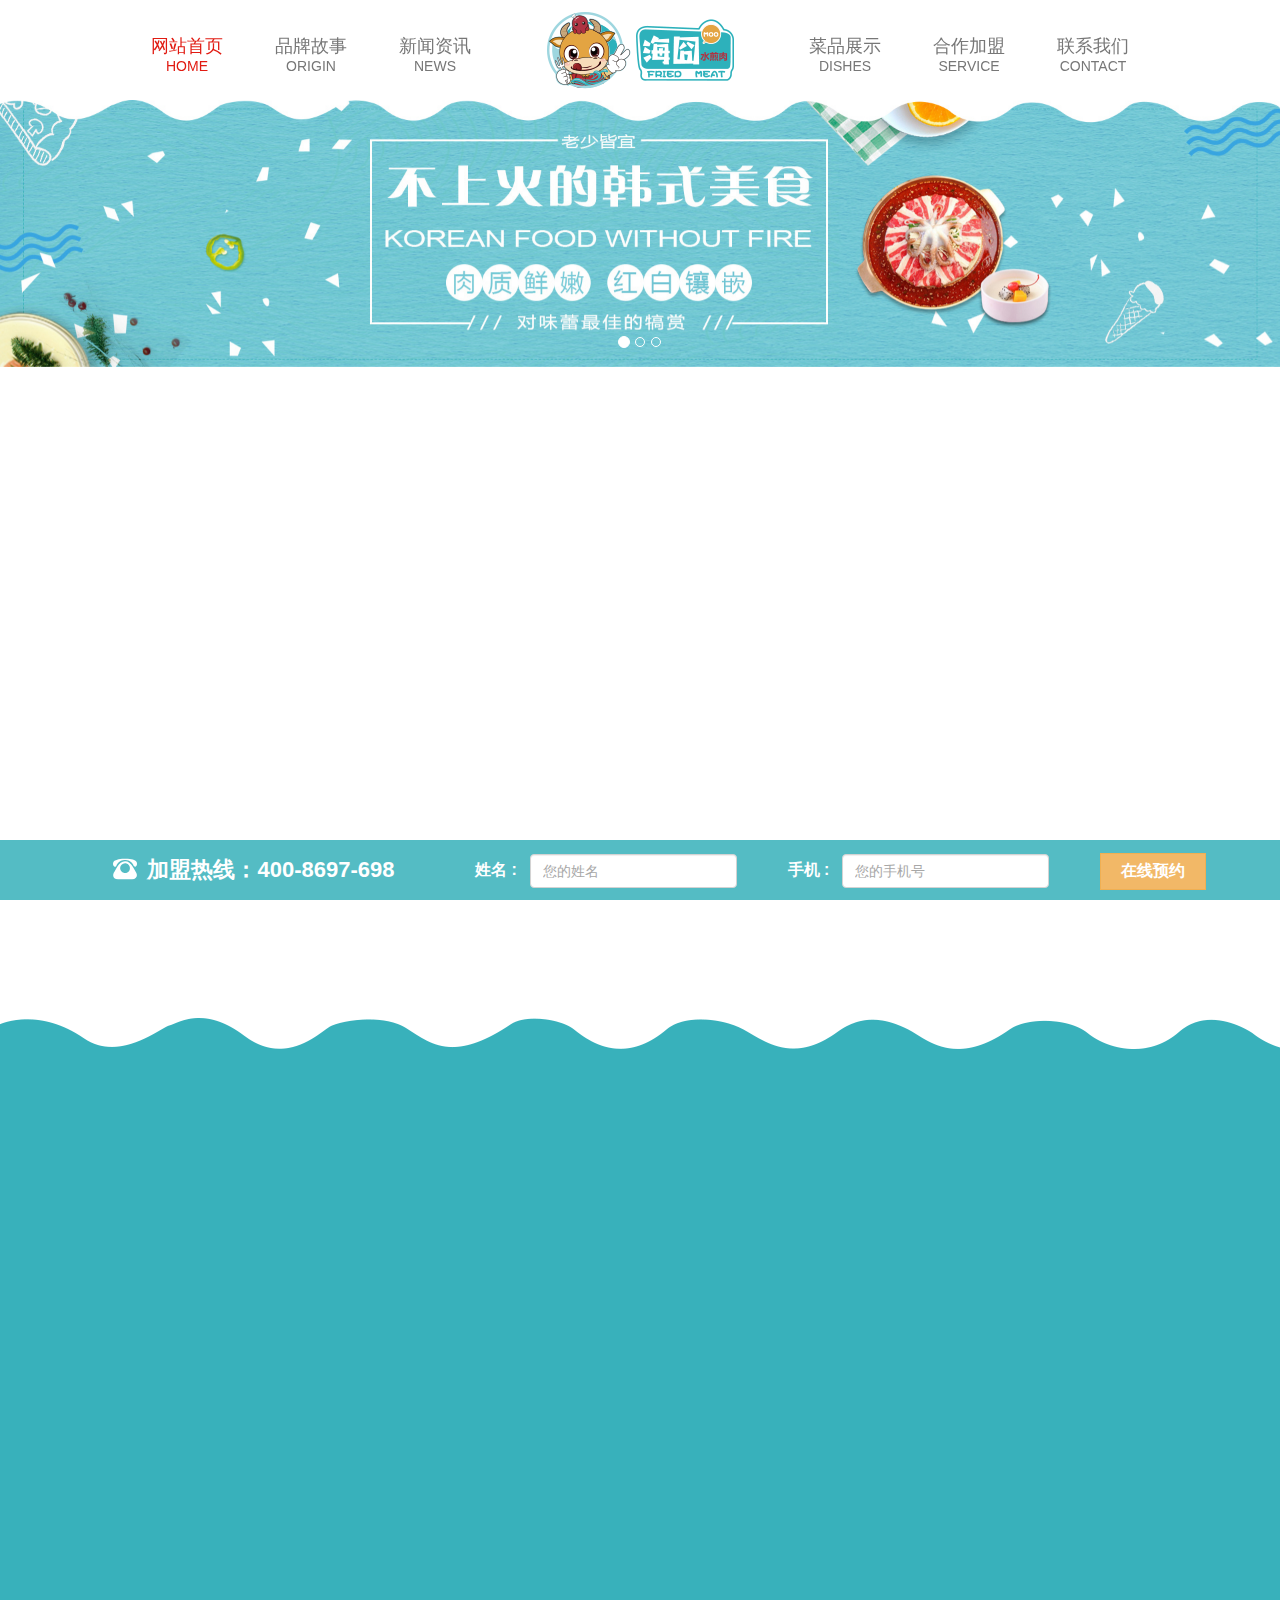
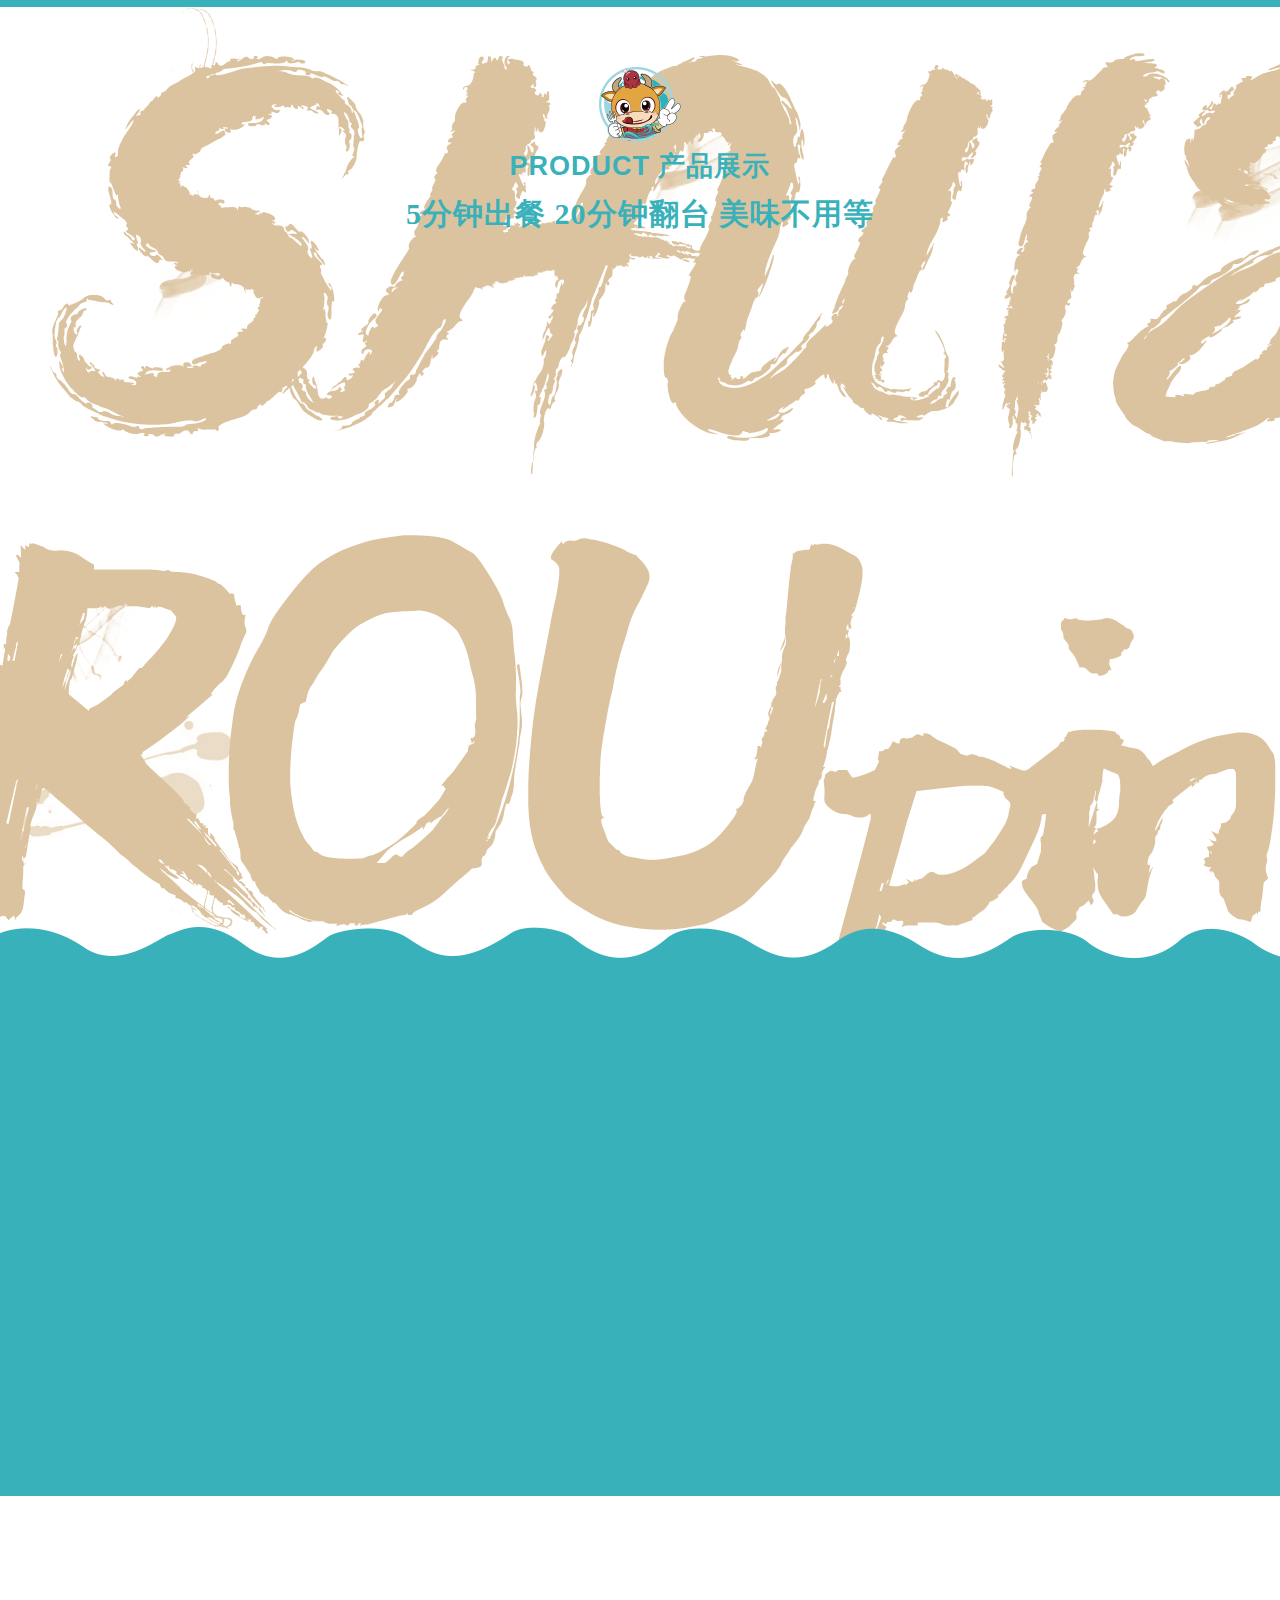
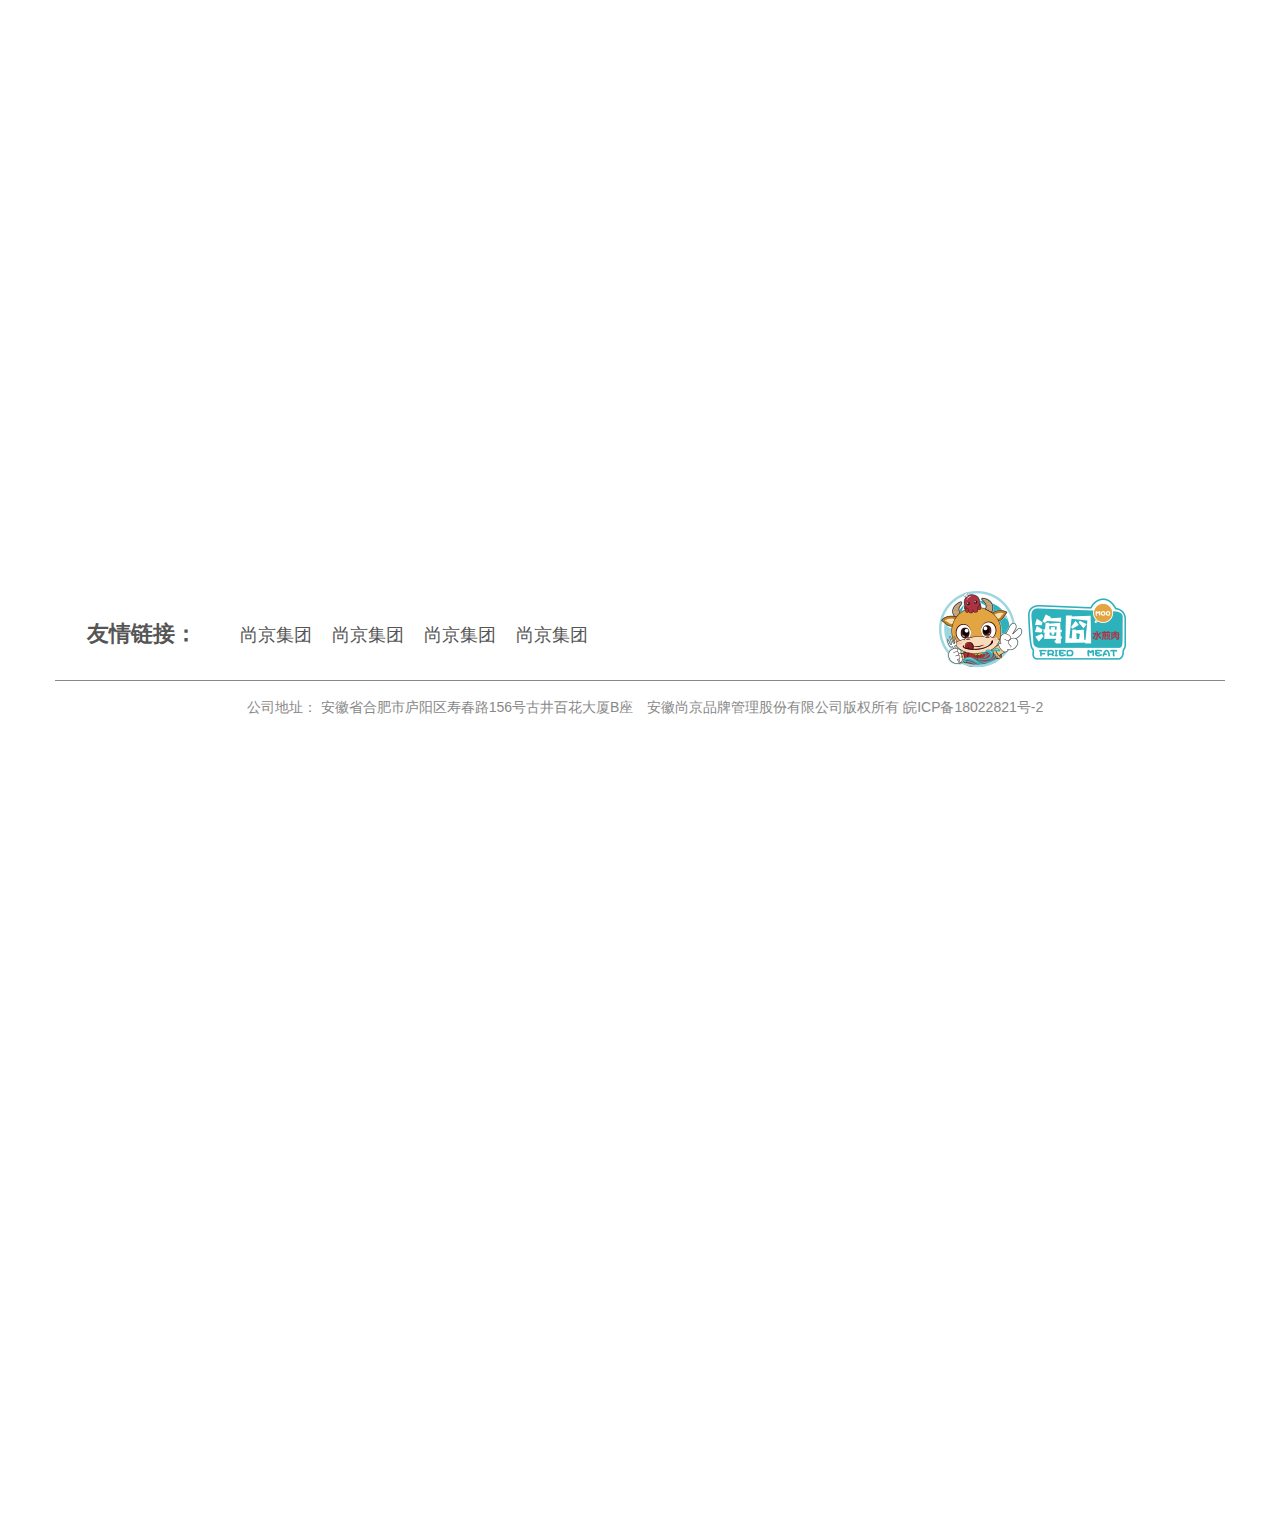
<file: index.html>
<!DOCTYPE html>
<html lang="en">
<head>
    <meta charset="UTF-8">
    <meta name="viewport" content="width=device-width, initial-scale=1, viewport-fit=cover, user-scalable=no" />
    <meta http-equiv="X-UA-Compatible" content="ie=edge">
    <title>海囧-水煎肉</title>
    <meta name="keywords" content="">
    <meta name="description" content="">
    <!-- Set render engine for 360 browser -->
    <meta name="renderer" content="webkit">
    <!-- No Baidu Siteapp-->
    <meta http-equiv="Cache-Control" content="no-siteapp" />
    <link rel="icon" type="image/png" href="img/favicon.ico" />
    <link rel="stylesheet" href="css/bootstrap.min.css" />
    <script src="js/jquery.min.js"></script>
    <script src="js/bootstrap.min.js"></script>
    <link rel="stylesheet" href="css/bootstrap.min.css">
    <link rel="stylesheet" href="css/animation.css">
    <link rel="stylesheet" href="css/common-zf.css">
    <link rel="stylesheet" href="css/main.css">
    <!--[if lt IE 9]>
      <script src="js/html5shiv.min.js"></script>
      <script src="js/respond.min.js"></script>
    <![endif]-->
</head>

<body class="index">
    <header class="mainHeader">
        <nav class="navbar navbar-default navbar-fixed-top nav-zf">
            <div class="container">
                <div class="navbar-header">
                    <button type="button" class="navbar-toggle collapsed" data-toggle="collapse" data-target="#nav_list"
                        aria-expanded="false">
                        <span class="sr-only">切换菜单</span>
                        <span class="icon-bar"></span>
                        <span class="icon-bar"></span>
                        <span class="icon-bar"></span>
                    </button>
                    <a class="navbar-brand" href="index.html">
                        <i class="logo"></i>
                    </a>
                </div>
                <div id="nav_list" class="collapse navbar-collapse">
                    <a href="index.html">
                        <b></b>
                    </a>
                    <ul class="nav navbar-nav navbar-topNav">
                        <li class="active text-center">
                            <a href="index.html">
                                <p>网站首页</p>
                                <p>HOME</p>
                            </a>
                        </li>
                        <li class="text-center">
                            <a href="origin.html">
                                <p>品牌故事</p>
                                <p>ORIGIN</p>
                            </a>
                        </li>
                        <li class="text-center">
                            <a href="news.html">
                                <p>新闻资讯</p>
                                <p>NEWS</p>
                            </a>
                        </li>
                        <li class="text-center">
                            <a href="contactUs.html">
                                <p>联系我们</p>
                                <p>CONTACT</p>
                            </a>
                        </li>
                        <li class="text-center">
                            <a href="cooperation.html">
                                <p>合作加盟</p>
                                <p>SERVICE</p>
                            </a>
                        </li>
                        <li class="text-center">
                            <a href="food.html">
                                <p>菜品展示</p>
                                <p>DISHES</p>
                            </a>
                        </li>
                    </ul>
                </div>
            </div>
        </nav>
    </header>
    <!--banner-->
    <section id="index-banner" class="carousel slide" data-ride="carousel">
        <!-- 下面的小点点，活动指示器 -->
        <ol class="carousel-indicators">
            <li data-target="#index-banner" data-slide-to="0" class="active"></li>
            <li data-target="#index-banner" data-slide-to="1"></li>
            <li data-target="#index-banner" data-slide-to="2"></li>
        </ol>
        <!-- 轮播项 -->

        <div class="carousel-inner" role="listbox">
            <div class="item active">
                <img src="img/banner1.jpg" alt="首页轮播图1" />
            </div>
            <div class="item">
                <img src="img/banner2.jpg" alt="首页轮播图2" />
            </div>
            <div class="item">
                <img src="img/banner3.jpg" alt="首页轮播图3" />
            </div>
        </div>

    </section>

    <!-- index-about -->
    <section class="index-about pt80 pb40">
        <div class="container">
            <div class="row">
                <div class="col-md-6 columns tra1 tran" data-bottom-top="transform:translateY(-50px);"
                    data-top-bottom="transform:translateY(50px);" style="height: 526px;">
                    <img src="img/index-about1.png" alt="" class="img1 animated fadeInXuanzhuan">
                    <img src="img/index-about2.png" alt="" class="img2 animated fadeInXuanzhuan delay2">
                    <img src="img/index-about3.png" alt="" class="img3 animated fadeLeft delay3">
                    <img src="img/index-about4.png" alt="" class="img4 animated fadeInXuanzhuan delay4">
                    <img src="img/index-about5.png" alt="" class="img5 animated fadeInXuanzhuan delay5">
                    <img src="img/index-about6.png" alt="" class="img6 animated fadeInXuanzhuan delay6">

                </div>
                <div class="col-md-6 index-about-t">
                    <div class="article columns">
                        <img src="img/index-aboutT3.png" alt="" class="animated textLeft">
                        <h5 class="animated fadeInDown delay2 mc">ABOUT&nbsp;关于我们</h5>
                        <h6 class="animated fadeInDown delay2 mc">集火锅和烤肉于一身的新奇“神锅”</h6>
                    </div>
                    <div class="img columns mb20">
                        <img class="animated textLeft delay2" src="img/index-aboutT1.png" alt="">
                        <img class="animated textLeft delay2" src="img/index-aboutT2.png" alt="">
                    </div>
                    <div class="text columns">
                        <p class="animated textUp"><a href="origin.html" class="mc">没错，一锅两吃，解锁吃肉的新方法；是韩式风味火锅，</a></p>
                        <p class="animated textUp delay2"><a href="origin.html"
                                class="mc">也是韩式风味烤肉。海囧水煎肉，任性煎新鲜是潮人，就来抢着吃！</a></p>
                        <p class="animated textUp delay3"><a href="origin.html" class="mc">没错，一锅两吃，解锁吃肉的新方法；</a></p>
                        <p class="animated textUp delay3"><a href="origin.html" class="mc">是韩式风味火锅，也是韩式风味烤肉。</a></p>
                    </div>
                    <div class="columns btn-z">
                        <a href="orgin.html" class="btn btn-info animated fadeInXuanzhuan">
                            点击详情&nbsp;&nbsp;&nbsp;&nbsp;<em>Go </em>
                        </a>
                    </div>
                </div>
            </div>
        </div>
    </section>

    <section class="index-origin index-about">
        <div class="container">
            <div class="row tran" data-bottom-top="transform:translateX(-50px);"
                data-top-bottom="transform:translateX(50px);">
                <div class="col-md-6 index-about-t">
                    <div class="article columns">
                        <h5 class="animated fadeInDown delay2 wt">BRAND&nbsp;品牌文化</h5>
                        <h6 class="animated fadeInDown delay2 wt">让生活因为美食而精彩</h6>
                    </div>
                    <div class="img columns mb30">
                        <img class="animated textRight delay2" src="img/index-originT1.png" alt="">
                        <img class="animated textRight delay2" src="img/index-originT2.png" alt="">
                    </div>
                    <div class="text columns">
                        <p class="animated textUp"><a href="origin.html" class="wt">当来自澳洲生态牧场的牛牛君跋涉千里遇上了~~</a></p>
                        <p class="animated textUp delay2"><a href="origin.html" class="wt">神秘海洋长大的章鱼君——</a></p>
                        <p class="animated textUp delay3"><a href="origin.html" class="wt">当食草动物也入海游泳在囧途意外收获了一段友谊；</a>
                        </p>
                        <p class="animated textUp delay3"><a href="origin.html"
                                class="wt">当进化遇到美味所谓的海洋汤底也就逐渐衍成为香浓扑鼻的水煎汁儿.....</a></p>
                    </div>
                    <div class="columns btn-z">
                        <a href="orgin.html" class="btn btn-info animated fadeInXuanzhuan">
                            点击详情&nbsp;&nbsp;&nbsp;&nbsp;<em>Go </em>
                        </a>
                    </div>
                </div>
                <div class="col-md-6 columns index-origin-p">
                    <img src="img/index-origin1.png" alt="" class="img1 animated fadeInXuanzhuan">
                    <img src="img/index-origin2.png" alt="" class="img2 animated fadeInRight delay2">
                </div>
            </div>
        </div>
    </section>

    <section class="index-product p60">
        <div class="container index-productMin">
            <div class="row">
                <div class="col-md-12 text-center">
                    <img src="img/index-productLogo.png" alt="">
                </div>
            </div>
            <div class="row">
                <div class="col-md-12 text-center article">
                    <h5 class="mc">PRODUCT&nbsp;产品展示</h5>
                    <h6 class="mc">5分钟出餐 20分钟翻台 美味不用等</h6>
                </div>
            </div>
            <div class="row">
                <div id="feature_slider" class="picBtnTop columns" data-bottom-top="transform:translateY(-50px);"
                    data-top-bottom="transform:translateY(50px);">
                    <div class="bd animated textUp">
                        <ul>
                            <li>
                                <div class="pic">
                                    <a href="food.html" target="_blank"><img src="img/pro-b1.jpg" alt="特色栏目主内容1" /></a>
                                </div>
                            </li>
                            <li>
                                <div class="pic">
                                    <a href="food.html" target="_blank"><img src="img/pro-b2.jpg" alt="特色栏目主内容2" /></a>
                                </div>
                            </li>
                            <li>
                                <div class="pic">
                                    <a href="food.html" target="_blank"><img src="img/pro-b3.jpg" alt="特色栏目主内容3" /></a>
                                </div>
                            </li>
                            <li>
                                <div class="pic">
                                    <a href="food.html" target="_blank"><img src="img/pro-b4.jpg" alt="特色栏目主内容4" /></a>
                                </div>
                            </li>
                        </ul>
                    </div>
                    <div class="hd">
                        <ul class="columns">
                            <li class="animated textRight on">
                                <img src="img/arrow-T.png" alt="" class="arrow">
                                <!-- <p>01</p> -->
                                <img src="img/pro-b1min.jpg" alt="特色栏目侧边缩略图1" />
                            </li>
                            <li class="animated textRight delay2">
                                <img src="img/arrow-T.png" alt="" class="arrow">
                                <!-- <p>02</p> -->
                                <img src="img/pro-b2min.jpg" alt="特色栏目侧边缩略图2" />
                            </li>
                            <li class="animated textRight delay3">
                                <img src="img/arrow-T.png" alt="" class="arrow">
                                <!-- <p>03</p> -->
                                <img src="img/pro-b3min.jpg" alt="特色栏目侧边缩略图3" />
                            </li>
                            <li class="animated textRight delay4">
                                <img src="img/arrow-T.png" alt="" class="arrow">
                                <img src="img/pro-b4min.jpg" alt="特色栏目侧边缩略图3" />
                            </li>
                        </ul>
                    </div>
                </div>
            </div>
        </div>
        <div class="index-productBg">
            <div class="bg_top clearfix tra1" data-bottom-top="transform:translateX(50px);"
                data-top-bottom="transform:translateX(-50px);">
                <img src="img/product_bg1.png" alt="" class="b1">
            </div>
            <div class="bg_bottom clearfix tra1" data-bottom-top="transform:translateX(-50px);"
                data-top-bottom="transform:translateX(50px);">
                <img src="img/product_bg2.png" alt="" class="b2">
            </div>
        </div>
    </section>
    <section class="index-news">
        <div class="container tran">
            <div class="row">
                <div class="col-md-12 article text-center animated textUp">
                    <h5 class="wt">NEWS AND INFO &nbsp;新闻资讯</h5>
                </div>
            </div>
            <div class="row">
                <div class="col-md-6 n-pic animated textLeft"><img src="img/index-news.jpg" alt=""></div>
                <div class="col-md-6 animated textLeft">
                    <h5 class="articleMin">新闻中心</h5>
                    <a href="news-content" class="n-content">
                        <div class="n-contentArc">
                            <p class="ellipsis">● 海囧，烤肉与火锅一直敬爱的数量咖啡拉达克说服力的时间里发动机撒丽枫酒店撒浪费了</p> <b>2019-7-8</b>
                        </div>

                        <span>“韩流”的到来，让韩国的美食已经慢慢的融入了我们的生活，可能在逛街的时候都会发现以韩国美食为主题的韩餐厅，餐厅内有着非常多的韩国美食，各种不同口味的拌饭，还有那让人垂涎三尺的韩式烤肉，最让人吸引注意力的就是海囧水煎肉了。</span>
                    </a>
                    <a href="news-content" class="n-content">
                        <div class="n-contentArc">
                            <p class="ellipsis">● 海囧，烤肉与火锅一直敬爱的数量咖啡拉达克说服力的时间里发动机撒丽枫酒店撒浪费了</p> <b>2019-7-8</b>
                        </div>

                        <span>“韩流”的到来，让韩国的美食已经慢慢的融入了我们的生活，可能在逛街的时候都会发现以韩国美食为主题的韩餐厅，餐厅内有着非常多的韩国美食，各种不同口味的拌饭，还有那让人垂涎三尺的韩式烤肉，最让人吸引注意力的就是海囧水煎肉了。</span>
                    </a>
                    <a href="news-content" class="n-content">
                        <div class="n-contentArc">
                            <p class="ellipsis">● 海囧，烤肉与火锅一直敬爱的数量咖啡拉达克说服力的时间里发动机撒丽枫酒店撒浪费了</p> <b>2019-7-8</b>
                        </div>

                        <span>“韩流”的到来，让韩国的美食已经慢慢的融入了我们的生活，可能在逛街的时候都会发现以韩国美食为主题的韩餐厅，餐厅内有着非常多的韩国美食，各种不同口味的拌饭，还有那让人垂涎三尺的韩式烤肉，最让人吸引注意力的就是海囧水煎肉了。</span>
                    </a>

                </div>
            </div>
        </div>
    </section>
    <section class="index-about pt50 pb40 index-coop">
        <div class="container">
            <div class="row">
                <div class="col-md-6 index-about-t tran">
                    <div class="article">
                        <img src="img/index-productLogo.png" alt="" class="animated textLeft">
                        <h5 class="animated fadeInDown delay2 mc">JION&nbsp;加入我们</h5>
                        <h6 class="animated fadeInDown delay2 mc">全方位保护您的利益</h6>
                    </div>
                    <div class="img mb20">
                        <img class="animated textLeft delay2" src="img/index-coop1pic.jpg" alt="">
                    </div>
                    <div class="text">
                        <p class="animated textUp"><a href="origin.html" class="mc">整店输出：一条龙服务，整店输出，从选址、装修、设备安装</a></p>
                        <p class="animated textUp delay2"><a href="origin.html"
                                class="mc">到人员培训、营销策划、售后服务等一站式服务，经营无忧；</a></p>
                        <p class="animated textUp delay3"><a href="origin.html"
                                class="mc">区域代理：区域独家代理，尊享区域保护，总部客户资源导入</a></p>
                        <p class="animated textUp delay3"><a href="origin.html"
                                class="mc">和半成品配送优惠价，别人加盟你收钱，各种分成转不停。</a></p>
                    </div>
                    <div class="btn-z">
                        <a href="orgin.html" class="btn btn-info animated fadeInXuanzhuan">
                            点击详情&nbsp;&nbsp;&nbsp;&nbsp;<em>Go </em>
                        </a>
                    </div>
                </div>

                <div class="col-md-6 tra1 tran">
                    <img src="img/index-coop1.png" alt="" class="img1 animated fadeInXuanzhuan">
                    <img src="img/index-coop2.png" alt="" class="img2 animated fadeInXuanzhuan delay2">
                    <img src="img/index-coop3.png" alt="" class="img3 animated fadeLeft delay3">
                    <img src="img/index-coop4.png" alt="" class="img4 animated fadeInXuanzhuan delay4">
                </div>
            </div>
        </div>
    </section>
    <footer class="footer-p">
        <div class="container foot_link">
            <div class="row foot_link_top">
                <div class="col-md-6 text-center hidden-xs">
                    <h5>友情链接：</h5>
                    <p>
                        <a href="#" target="_blank">尚京集团</a><a href="#" target="_blank">尚京集团</a><a href="#"
                            target="_blank">尚京集团</a><a href="#" target="_blank">尚京集团</a>
                    </p>
                </div>
                <div class="col-md-6 text-center">
                    <i><img src="img/logo.png" alt="" /></i>
                </div>
            </div>

            <div class="row foot_link_copyRight">
                <div class="col-md-12 text-center">
                    <span>公司地址： 安徽省合肥市庐阳区寿春路156号古井百花大厦B座</span>
                    <span>安徽尚京品牌管理股份有限公司版权所有 皖ICP备18022821号-2</span>
                </div>
            </div>
        </div>
    </footer>
    <div class="bottom_float navbar-fixed-bottom">
        <div class="container">
            <div class="row">
                <div class="col-md-4 text-center col-xs-12">
                    <i></i>
                    <h5>
                        &nbsp;加盟热线：400-8697-698
                    </h5>
                    <a href="contact_us.html" class="bottom_float_hidden pull-right">
                        <h5>立即预约</h5>
                    </a>
                    <i class="pull-right"></i>
                </div>
                <div class="col-md-8 hidden-xs">
                    <form class="form-inline" id="navbar-fixed-bottom-form">
                        <div class="form-group col-lg-5 index_md-3 align-self-center">
                            <label for="bottom_float_name" class="pr-2">姓名&nbsp;:&nbsp;&nbsp;</label>
                            <input type="text" class="form-control" id="bottom_float_name" placeholder="您的姓名" />
                        </div>
                        <div class="form-group col-lg-5 index_md-3 align-self-center">
                            <label for="bottom_float_phone" class="pr-2">手机&nbsp;:&nbsp;&nbsp;</label>
                            <input type="text" class="form-control" id="bottom_float_phone" placeholder="您的手机号" />
                        </div>
                        <div class="col-lg-2 index_md-6 align-self-center">
                            <button type="button" onclick="submitPhone()" class="btn btn-warning">
                                在线预约
                            </button>
                        </div>
                    </form>
                </div>
            </div>
        </div>
    </div>

    <script src="js/jquery.waypoints.min.js"></script>
    <script src="js/animation.js"></script>
    <script src="js/skrollr.min.js"></script>
    <script src="js/jquery.SuperSlide.2.1.3.js"></script>
    <script type="text/javascript">
        // 鼠标滚动动画
        var s = skrollr.init({
            smoothScrolling: false,
            easing: {
                WTF: Math.random,
                inverted: function (p) {
                    return 1 - p;
                }
            },
            forceHeight: false
        });
        // 产品轮播
        window.onload = function () {
            jQuery("#feature_slider").slide({
                mainCell: ".bd ul",
                effect: "leftLoop",
                autoPlay: true,
                triggerTime: 0,
                interTime: 3000,
                delayTime: 1000
            });
        };
    </script>
    <script src="js/main.js"></script>
</body>

</html>
</file>
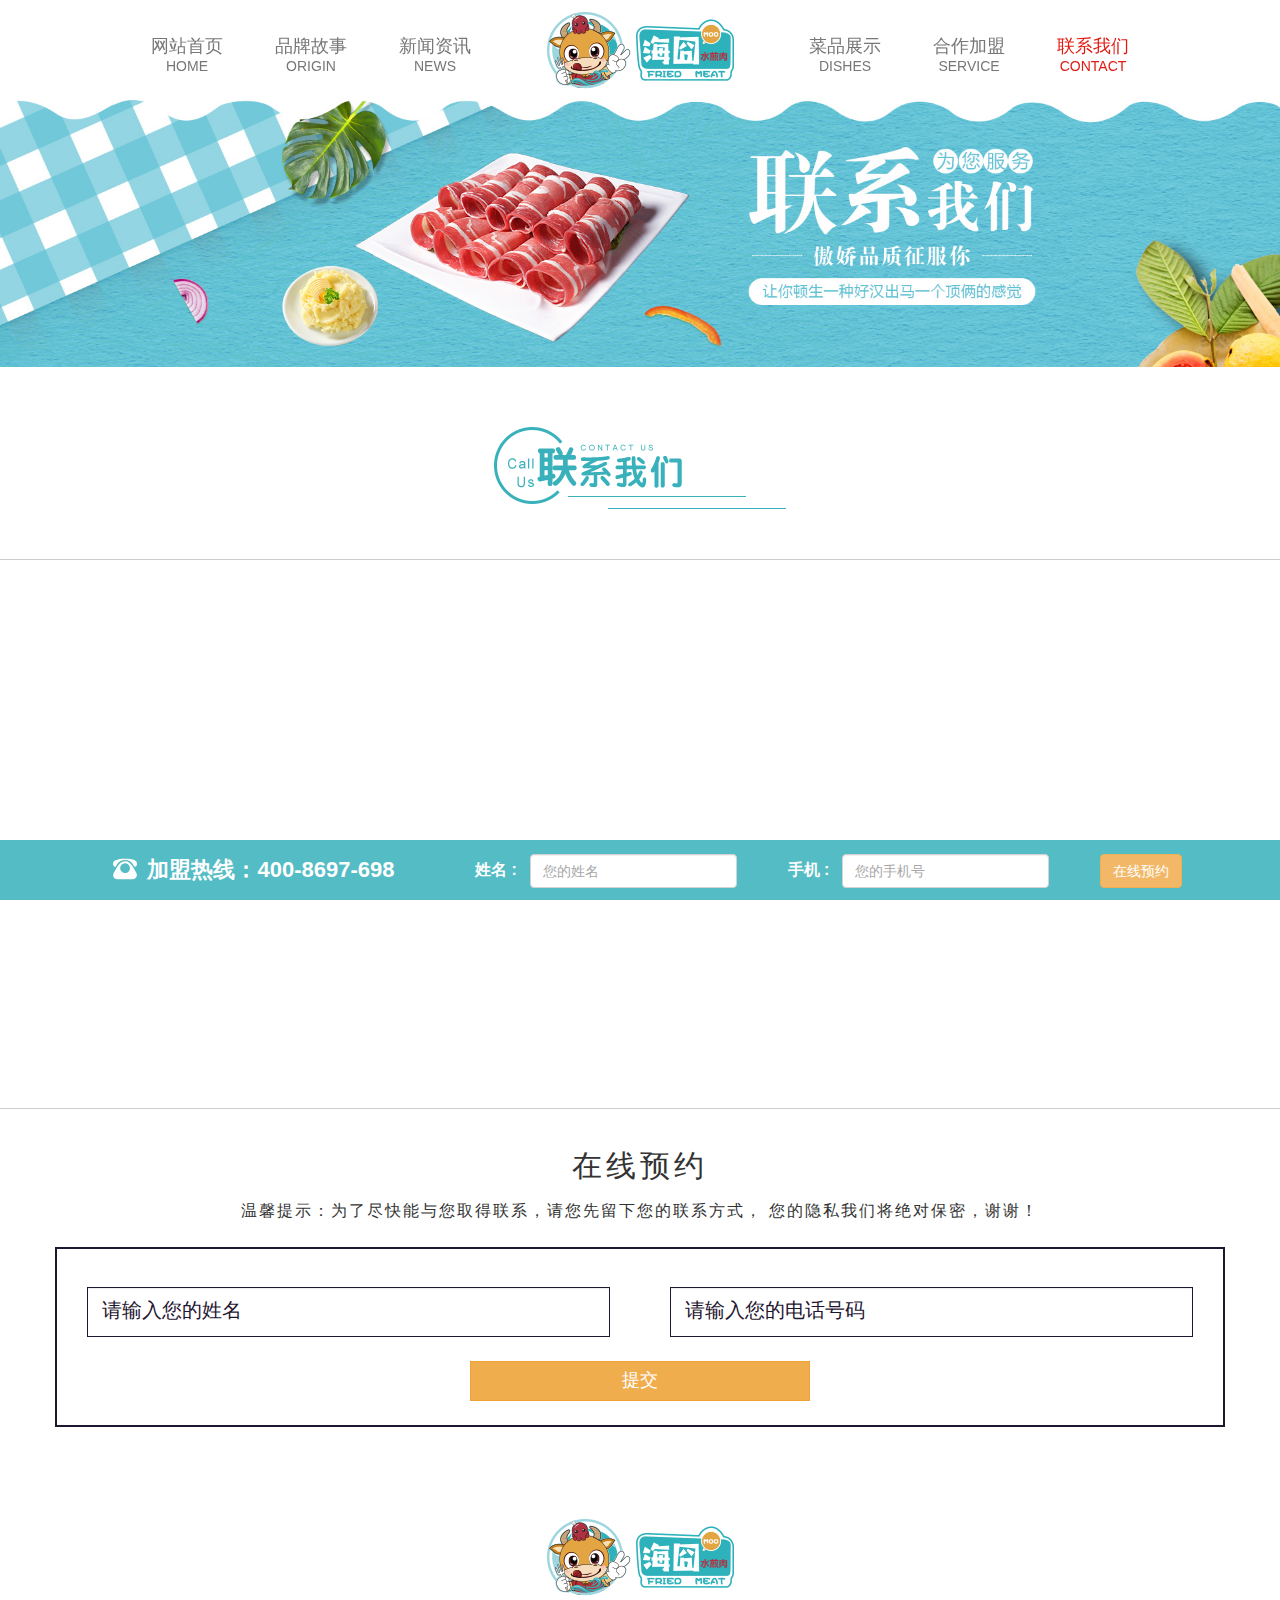
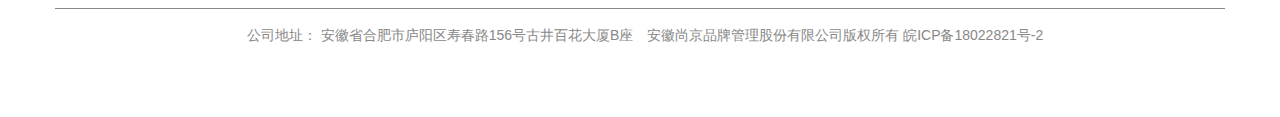
<file: contactUs.html>
<!--
* @Author: answer-zf
* @Date:   2019-08-18 11:28:27
* @Last Modified by:   answer-zf
* @Last Modified time: 2019-08-18 15:06:37
* @E-mail: 657829956@qq.com
-->
<!DOCTYPE html>
<html lang="en">

<head>
    <meta charset="utf-8" />
    <meta content="width=device-width, initial-scale=1, viewport-fit=cover, user-scalable=no" name="viewport" />
    <meta content="ie=edge" http-equiv="X-UA-Compatible" />
    <title>
        海囧-水煎肉
    </title>
    <meta content="" name="keywords" />
    <meta content="" name="description" />
    <!-- Set render engine for 360 browser -->
    <meta content="webkit" name="renderer" />
    <!-- No Baidu Siteapp-->
    <meta content="no-siteapp" http-equiv="Cache-Control" />
    <link href="img/favicon.ico" rel="icon" type="image/png" />
    <link href="css/bootstrap.min.css" rel="stylesheet" />
    <script src="js/jquery.min.js">
    </script>
    <script src="js/bootstrap.min.js">
    </script>
    <link href="css/animation.css" rel="stylesheet" />
    <link href="css/bootstrap.min.css" rel="stylesheet" />
    <link href="css/common-zf.css" rel="stylesheet" />
    <link href="css/main.css" rel="stylesheet" />
    <link href="css/page.css" rel="stylesheet" />
    <!--[if lt IE 9]>
      <script src="js/html5shiv.min.js"></script>
      <script src="js/respond.min.js"></script>
    <![endif]-->
</head>

<body>
    <header class="mainHeader">
        <nav class="navbar navbar-default navbar-fixed-top nav-zf">
            <div class="container">
                <div class="navbar-header">
                    <button aria-expanded="false" class="navbar-toggle collapsed" data-target="#nav_list" data-toggle="collapse" type="button">
                        <span class="sr-only">
                            切换菜单
                        </span>
                        <span class="icon-bar">
                        </span>
                        <span class="icon-bar">
                        </span>
                        <span class="icon-bar">
                        </span>
                    </button>
                    <a class="navbar-brand" href="index.html">
                        <i class="logo">
                        </i>
                    </a>
                </div>
                <div class="collapse navbar-collapse" id="nav_list">
                    <a href="index.html">
                        <b>
                        </b>
                    </a>
                    <ul class="nav navbar-nav navbar-topNav">
                        <li class="text-center">
                            <a href="index.html">
                                <p>
                                    网站首页
                                </p>
                                <p>
                                    HOME
                                </p>
                            </a>
                        </li>
                        <li class="text-center">
                            <a href="origin.html">
                                <p>
                                    品牌故事
                                </p>
                                <p>
                                    ORIGIN
                                </p>
                            </a>
                        </li>
                        <li class="text-center">
                            <a href="news.html">
                                <p>
                                    新闻资讯
                                </p>
                                <p>
                                    NEWS
                                </p>
                            </a>
                        </li>
                        <li class="active text-center">
                            <a href="contactUs.html">
                                <p>
                                    联系我们
                                </p>
                                <p>
                                    CONTACT
                                </p>
                            </a>
                        </li>
                        <li class="text-center">
                            <a href="cooperation.html">
                                <p>
                                    合作加盟
                                </p>
                                <p>
                                    SERVICE
                                </p>
                            </a>
                        </li>
                        <li class="text-center">
                            <a href="food.html">
                                <p>
                                    菜品展示
                                </p>
                                <p>
                                    DISHES
                                </p>
                            </a>
                        </li>
                    </ul>
                </div>
            </div>
        </nav>
    </header>
    <!-- pc -->
    <section class="page-banner">
        <img alt="" src="img/contact-banner.jpg">
    </section>
    <!-- 手机 -->
    <section class="page-bannerPhone">
        <img alt="" src="img/contact-bannerPhone.jpg">
    </section>
    <main class="contactMain">
        <div class="container">
            <div class="row title">
                <div class="col-md-12">
                    <img src="img/contac-title.png">
                </div>
            </div>
        </div>
        <!-- pc -->
        <div class="map">
            <div class="mapMin">
                <!DOCTYPE html PUBLIC "-//W3C//DTD XHTML 1.0 Transitional//EN" "http://www.w3.org/TR/xhtml1/DTD/xhtml1-transitional.dtd">
                <html xmlns="http://www.w3.org/1999/xhtml">

                <head>
                    <meta http-equiv="Content-Type" content="text/html; charset=gb2312" />
                    <meta name="keywords" content="百度地图,百度地图API，百度地图自定义工具，百度地图所见即所得工具" />
                    <meta name="description" content="百度地图API自定义地图，帮助用户在可视化操作下生成百度地图" />
                    <title>百度地图API自定义地图</title>
                    <!--引用百度地图API-->
                    <style type="text/css">
                    html,
                    body {
                        margin: 0;
                        padding: 0;
                    }
                    .iw_poi_title {
                        color: #CC5522;
                        font-size: 14px;
                        font-weight: bold;
                        overflow: hidden;
                        padding-right: 13px;
                        white-space: nowrap
                    }
                    .iw_poi_content {
                        font: 12px arial, sans-serif;
                        overflow: visible;
                        padding-top: 4px;
                        white-space: -moz-pre-wrap;
                        word-wrap: break-word
                    }
                    </style>
                    <script type="text/javascript" src="http://api.map.baidu.com/api?key=&v=1.1&services=true"></script>
                </head>

                <body>
                    <!--百度地图容器-->
                    <div style="width:1920px;height:550px;border:#ccc solid 1px;" id="dituContent"></div>
                </body>
                <script type="text/javascript">
                //创建和初始化地图函数：
                function initMap() {
                    createMap(); //创建地图
                    setMapEvent(); //设置地图事件
                    addMapControl(); //向地图添加控件
                    addMarker(); //向地图中添加marker
                }

                //创建地图函数：
                function createMap() {
                    var map = new BMap.Map("dituContent"); //在百度地图容器中创建一个地图
                    var point = new BMap.Point(117.294488, 31.756995); //定义一个中心点坐标
                    map.centerAndZoom(point, 17); //设定地图的中心点和坐标并将地图显示在地图容器中
                    window.map = map; //将map变量存储在全局
                }

                //地图事件设置函数：
                function setMapEvent() {
                    map.enableDragging(); //启用地图拖拽事件，默认启用(可不写)
                    map.enableScrollWheelZoom(); //启用地图滚轮放大缩小
                    map.enableDoubleClickZoom(); //启用鼠标双击放大，默认启用(可不写)
                    map.enableKeyboard(); //启用键盘上下左右键移动地图
                }

                //地图控件添加函数：
                function addMapControl() {
                    //向地图中添加缩放控件
                    var ctrl_nav = new BMap.NavigationControl({ anchor: BMAP_ANCHOR_TOP_LEFT, type: BMAP_NAVIGATION_CONTROL_LARGE });
                    map.addControl(ctrl_nav);
                    //向地图中添加比例尺控件
                    var ctrl_sca = new BMap.ScaleControl({ anchor: BMAP_ANCHOR_BOTTOM_LEFT });
                    map.addControl(ctrl_sca);
                }

                //标注点数组
                var markerArr = [{ title: "尚京集团万弘分公司", content: "电话：400-8528-908", point: "117.294353|31.756949", isOpen: 1, icon: { w: 23, h: 25, l: 46, t: 21, x: 9, lb: 12 } }];
                //创建marker
                function addMarker() {
                    for (var i = 0; i < markerArr.length; i++) {
                        var json = markerArr[i];
                        var p0 = json.point.split("|")[0];
                        var p1 = json.point.split("|")[1];
                        var point = new BMap.Point(p0, p1);
                        var iconImg = createIcon(json.icon);
                        var marker = new BMap.Marker(point, { icon: iconImg });
                        var iw = createInfoWindow(i);
                        var label = new BMap.Label(json.title, { "offset": new BMap.Size(json.icon.lb - json.icon.x + 10, -20) });
                        marker.setLabel(label);
                        map.addOverlay(marker);
                        label.setStyle({
                            borderColor: "#808080",
                            color: "#333",
                            cursor: "pointer"
                        });

                        (function() {
                            var index = i;
                            var _iw = createInfoWindow(i);
                            var _marker = marker;
                            _marker.addEventListener("click", function() {
                                this.openInfoWindow(_iw);
                            });
                            _iw.addEventListener("open", function() {
                                _marker.getLabel().hide();
                            })
                            _iw.addEventListener("close", function() {
                                _marker.getLabel().show();
                            })
                            label.addEventListener("click", function() {
                                _marker.openInfoWindow(_iw);
                            })
                            if (!!json.isOpen) {
                                label.hide();
                                _marker.openInfoWindow(_iw);
                            }
                        })()
                    }
                }
                //创建InfoWindow
                function createInfoWindow(i) {
                    var json = markerArr[i];
                    var iw = new BMap.InfoWindow("<b class='iw_poi_title' title='" + json.title + "'>" + json.title + "</b><div class='iw_poi_content'>" + json.content + "</div>");
                    return iw;
                }
                //创建一个Icon
                function createIcon(json) {
                    var icon = new BMap.Icon("http://app.baidu.com/map/images/us_mk_icon.png", new BMap.Size(json.w, json.h), { imageOffset: new BMap.Size(-json.l, -json.t), infoWindowOffset: new BMap.Size(json.lb + 5, 1), offset: new BMap.Size(json.x, json.h) })
                    return icon;
                }

                initMap(); //创建和初始化地图
                </script>

                </html>
            </div>
        </div>
        <!-- phone -->
        <div class="container">
            <div class="row contact-form-article">
                <div class="col-md-12">
                    <h4>在线预约</h4>
                    <p>温馨提示：为了尽快能与您取得联系，请您先留下您的联系方式， 您的隐私我们将绝对保密，谢谢！</p>
                </div>
            </div>
            <div class="row mb60 contact-form">
                <form id="use_contact">
                    <div class="col-md-6">
                        <div class="form-group"><input type="text" id="staticName1" placeholder="请输入您的姓名" class="form-control"></div>
                    </div>
                    <div class="col-md-6">
                        <div class="form-group phone_text"><input type="text" id="staticPhone1" placeholder="请输入您的电话号码" class="form-control"></div>
                    </div>
                    <div class="col-md-12 text-center">
                        <button type="submit" onclick="submitMsg1()" class="btn  my_btn btn-warning">提交</button>
                    </div>
                </form>
            </div>
        </div>
    </main>
    <!-- vue.js -->
    <div id="footer-zf">
        <!--底部悬浮-->
        <footer-copy>
        </footer-copy>
        <float-bot>
        </float-bot>
    </div>
    <script src="js/2.2.2Vue.min.js">
    </script>
    <script src="js/zf-vue-main.js">
    </script>
    <script src="js/main.js"></script>
</body>

</html>
</file>
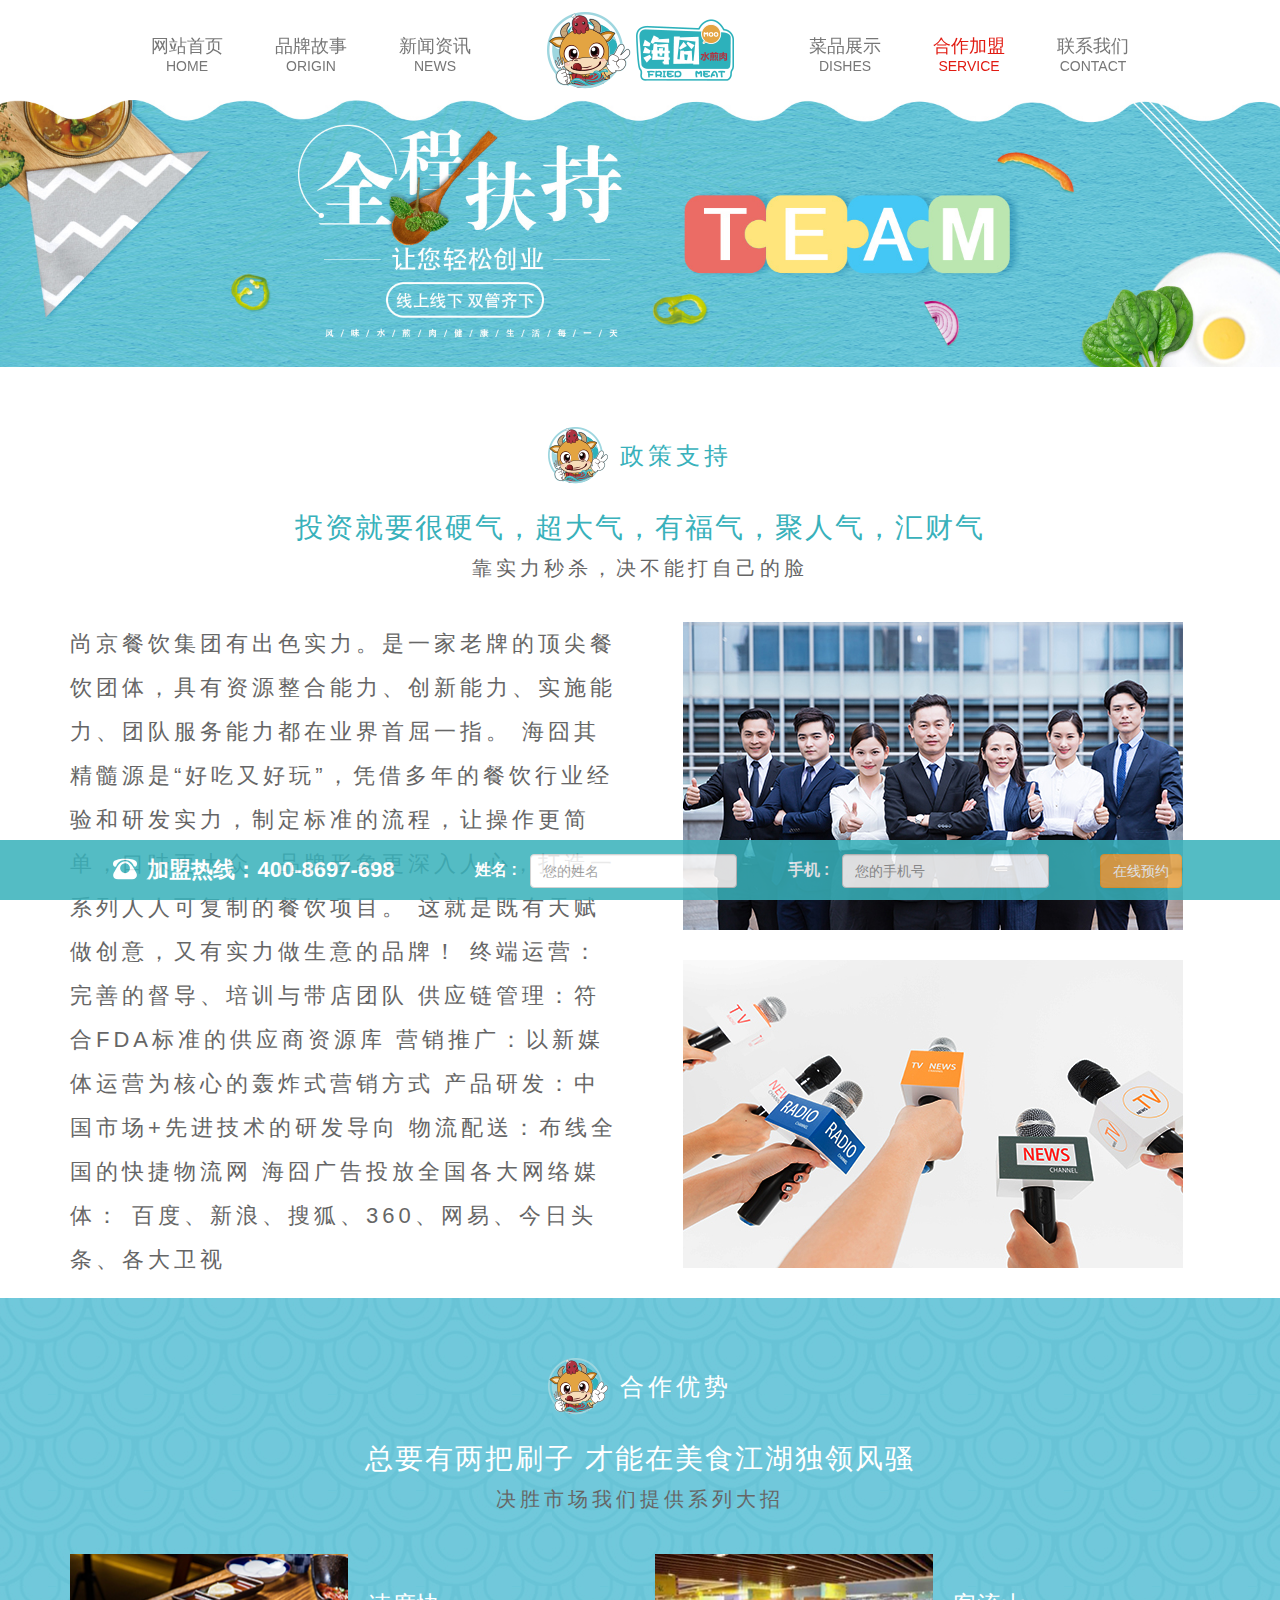
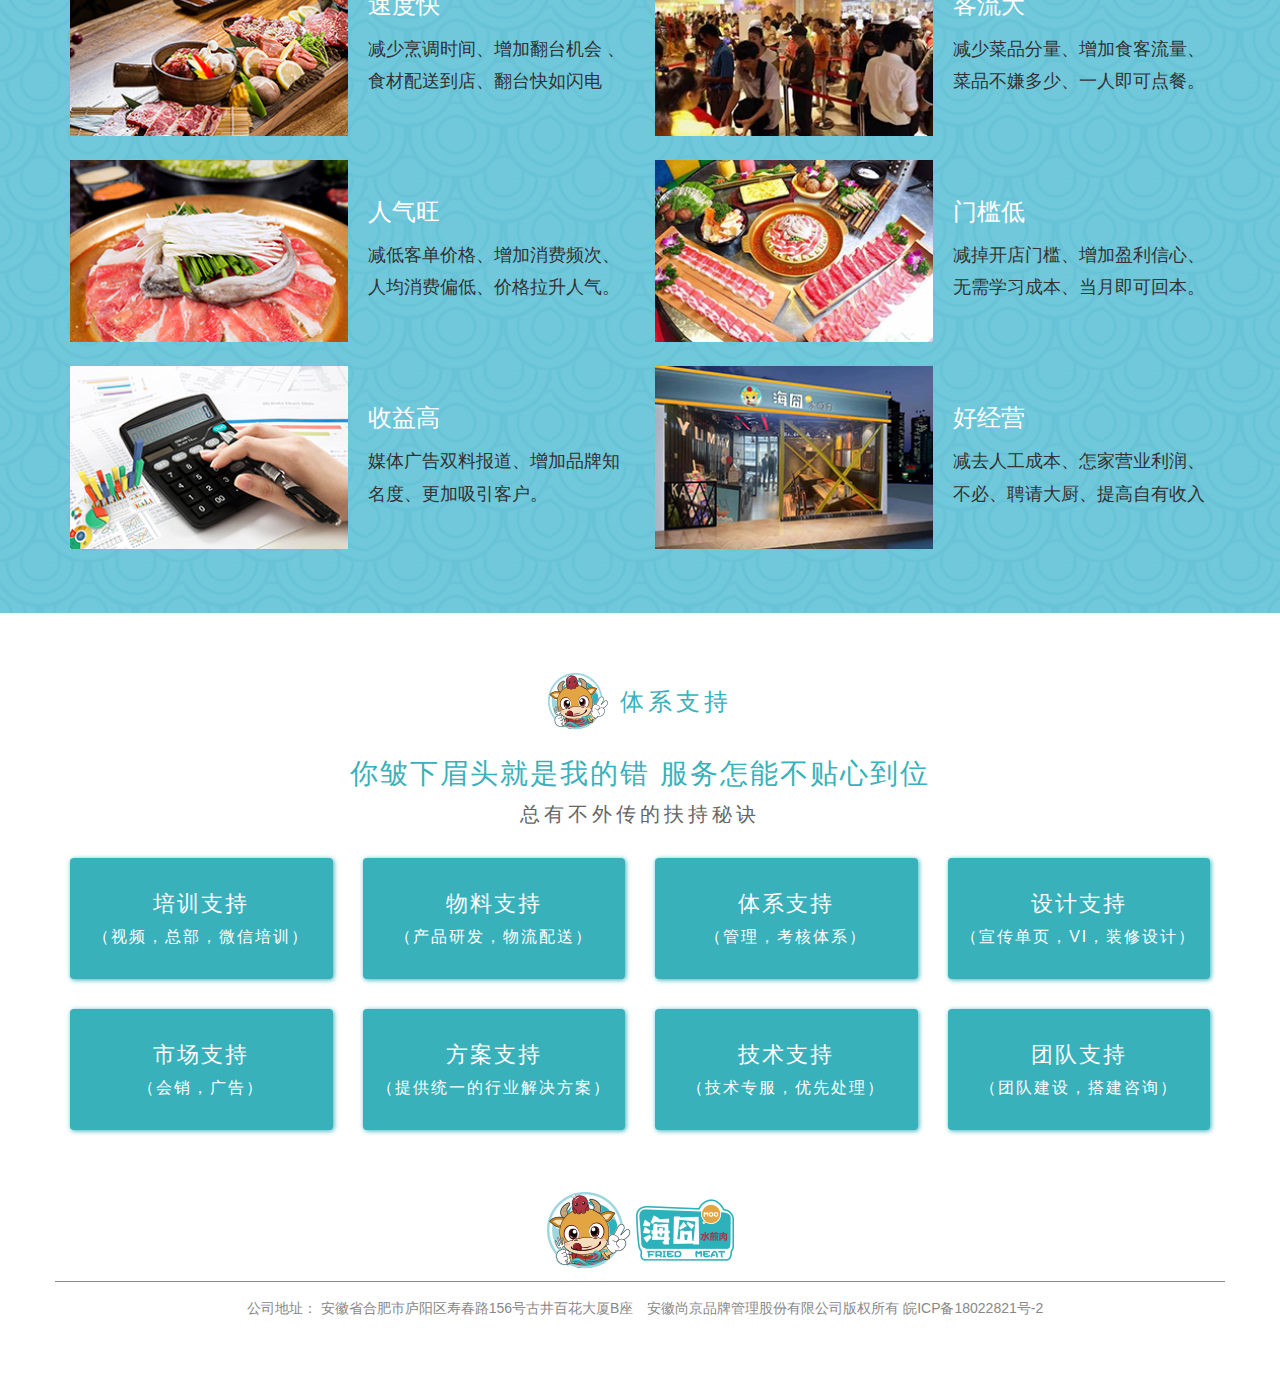
<file: cooperation.html>
<!DOCTYPE html>
<html lang="en">

<head>
    <meta charset="utf-8" />
    <meta content="width=device-width, initial-scale=1, viewport-fit=cover, user-scalable=no" name="viewport" />
    <meta content="ie=edge" http-equiv="X-UA-Compatible" />
    <title>
        海囧-水煎肉
    </title>
    <meta content="" name="keywords" />
    <meta content="" name="description" />
    <!-- Set render engine for 360 browser -->
    <meta content="webkit" name="renderer" />
    <!-- No Baidu Siteapp-->
    <meta content="no-siteapp" http-equiv="Cache-Control" />
    <link href="img/favicon.ico" rel="icon" type="image/png" />
    <link href="css/bootstrap.min.css" rel="stylesheet" />
    <script src="js/jquery.min.js">
    </script>
    <script src="js/bootstrap.min.js">
    </script>
    <link href="css/animation.css" rel="stylesheet" />
    <link href="css/bootstrap.min.css" rel="stylesheet" />
    <link href="css/common-zf.css" rel="stylesheet" />
    <link href="css/main.css" rel="stylesheet" />
    <link href="css/page.css" rel="stylesheet" />
    <!--[if lt IE 9]>
      <script src="js/html5shiv.min.js"></script>
      <script src="js/respond.min.js"></script>
    <![endif]-->
</head>

<body>
    <header class="mainHeader">
        <nav class="navbar navbar-default navbar-fixed-top nav-zf">
            <div class="container">
                <div class="navbar-header">
                    <button aria-expanded="false" class="navbar-toggle collapsed" data-target="#nav_list" data-toggle="collapse" type="button">
                        <span class="sr-only">
                            切换菜单
                        </span>
                        <span class="icon-bar">
                        </span>
                        <span class="icon-bar">
                        </span>
                        <span class="icon-bar">
                        </span>
                    </button>
                    <a class="navbar-brand" href="index.html">
                        <i class="logo">
                        </i>
                    </a>
                </div>
                <div class="collapse navbar-collapse" id="nav_list">
                    <a href="index.html">
                        <b>
                        </b>
                    </a>
                    <ul class="nav navbar-nav navbar-topNav">
                        <li class="text-center">
                            <a href="index.html">
                                <p>
                                    网站首页
                                </p>
                                <p>
                                    HOME
                                </p>
                            </a>
                        </li>
                        <li class="text-center">
                            <a href="origin.html">
                                <p>
                                    品牌故事
                                </p>
                                <p>
                                    ORIGIN
                                </p>
                            </a>
                        </li>
                        <li class="text-center">
                            <a href="news.html">
                                <p>
                                    新闻资讯
                                </p>
                                <p>
                                    NEWS
                                </p>
                            </a>
                        </li>
                        <li class="text-center">
                            <a href="contactUs.html">
                                <p>
                                    联系我们
                                </p>
                                <p>
                                    CONTACT
                                </p>
                            </a>
                        </li>
                        <li class="active text-center">
                            <a href="cooperation.html">
                                <p>
                                    合作加盟
                                </p>
                                <p>
                                    SERVICE
                                </p>
                            </a>
                        </li>
                        <li class="text-center">
                            <a href="food.html">
                                <p>
                                    菜品展示
                                </p>
                                <p>
                                    DISHES
                                </p>
                            </a>
                        </li>
                    </ul>
                </div>
            </div>
        </nav>
    </header>
    <!-- pc -->
    <section class="page-banner">
        <img alt="" src="img/coop-banner.jpg">
    </section>
    <!-- 手机 -->
    <section class="page-bannerPhone">
        <img alt="" src="img/coop-banner-phone.jpg">
    </section>
    <!-- 首屏页面 -->
    <section class="coop-program">
        <div class="container">
            <div class="row coop-title">
                <div class="col-md-12">
                    <div class="title">
                        <i></i>
                        <h4>政策支持</h4>
                    </div>
                    <p>投资就要很硬气，超大气，有福气，聚人气，汇财气</p>
                    <span>靠实力秒杀，决不能打自己的脸</span>
                </div>
            </div>
            <div class="row coop-content">
                <div class="col-md-6">
                    <span>
                        尚京餐饮集团有出色实力。是一家老牌的顶尖餐饮团体，具有资源整合能力、创新能力、实施能力、团队服务能力都在业界首屈一指。
                        海囧其精髓源是“好吃又好玩”，凭借多年的餐饮行业经验和研发实力，制定标准的流程，让操作更简单，口味更大众，品牌形象更深入人心，打造一系列人人可复制的餐饮项目。
                        这就是既有天赋做创意，又有实力做生意的品牌！
                        终端运营：完善的督导、培训与带店团队
                        供应链管理：符合FDA标准的供应商资源库
                        营销推广：以新媒体运营为核心的轰炸式营销方式
                        产品研发：中国市场+先进技术的研发导向
                        物流配送：布线全国的快捷物流网
                        海囧广告投放全国各大网络媒体：
                        百度、新浪、搜狐、360、网易、今日头条、各大卫视
                    </span>
                </div>
                <div class="col-md-6 text-center">
                    <img src="img/coop-pro-1.jpg">
                    <img src="img/coop-pro-2.jpg">
                </div>
            </div>
        </div>
    </section>
    <section class="coop-adTage">
        <div class="container">
            <div class="row coop-title">
                <div class="col-md-12">
                    <div class="title">
                        <i></i>
                        <h4>合作优势</h4>
                    </div>
                    <p>总要有两把刷子 才能在美食江湖独领风骚</p>
                    <span>决胜市场我们提供系列大招</span>
                </div>
            </div>
            <div class="row coop-content mt40">
                <div class="col-md-6">
                    <img src="img/coop-adT1.jpg">
                    <div class="article">
                        <h4>速度快</h4>
                        <span>减少烹调时间、增加翻台机会 、食材配送到店、翻台快如闪电</span>
                    </div>
                </div>
                <div class="col-md-6">
                    <img src="img/coop-adT2.jpg">
                    <div class="article">
                        <h4>客流大</h4>
                        <span>减少菜品分量、增加食客流量、菜品不嫌多少、一人即可点餐。</span>
                    </div>
                </div>
            </div>
            <div class="row coop-content">
                <div class="col-md-6">
                    <img src="img/coop-adT3.jpg">
                    <div class="article">
                        <h4>人气旺</h4>
                        <span>减低客单价格、增加消费频次、人均消费偏低、价格拉升人气。</span>
                    </div>
                </div>
                <div class="col-md-6">
                    <img src="img/coop-adT4.jpg">
                    <div class="article">
                        <h4>门槛低</h4>
                        <span>减掉开店门槛、增加盈利信心、无需学习成本、当月即可回本。</span>
                    </div>
                </div>
            </div>
            <div class="row coop-content">
                <div class="col-md-6">
                    <img src="img/coop-adT5.jpg">
                    <div class="article">
                        <h4>收益高</h4>
                        <span>媒体广告双料报道、增加品牌知名度、更加吸引客户。</span>
                    </div>
                </div>
                <div class="col-md-6">
                    <img src="img/coop-adT6.jpg">
                    <div class="article">
                        <h4>好经营</h4>
                        <span>减去人工成本、怎家营业利润、不必、聘请大厨、提高自有收入</span>
                    </div>
                </div>
            </div>
        </div>
    </section>
    <section class="coop-bot">
        <div class="container">
            <div class="row coop-title">
                <div class="col-md-12">
                    <div class="title">
                        <i></i>
                        <h4>体系支持</h4>
                    </div>
                    <p>你皱下眉头就是我的错 服务怎能不贴心到位</p>
                    <span>总有不外传的扶持秘诀</span>
                </div>
            </div>
            <div class="row coop-content">
                <div class="col-md-3">
                    <div class="article">
                        <h5>培训支持</h5>
                        <span>（视频，总部，微信培训）
                        </span>
                    </div>
                </div>
                <div class="col-md-3">
                    <div class="article">
                        <h5>物料支持</h5>
                        <span>（产品研发，物流配送）
                        </span>
                    </div>
                </div>
                <div class="col-md-3">
                    <div class="article">
                        <h5>体系支持</h5>
                        <span>（管理，考核体系）
                        </span>
                    </div>
                </div>
                <div class="col-md-3">
                    <div class="article">
                        <h5>设计支持</h5>
                        <span>（宣传单页，VI，装修设计）
                        </span>
                    </div>
                </div>
            </div>
            <div class="row coop-content">
                <div class="col-md-3">
                    <div class="article">
                        <h5>市场支持</h5>
                        <span>（会销，广告）
                        </span>
                    </div>
                </div>
                <div class="col-md-3">
                    <div class="article">
                        <h5>方案支持</h5>
                        <span>（提供统一的行业解决方案）
                        </span>
                    </div>
                </div>
                <div class="col-md-3">
                    <div class="article">
                        <h5>技术支持</h5>
                        <span>（技术专服，优先处理）
                        </span>
                    </div>
                </div>
                <div class="col-md-3">
                    <div class="article">
                        <h5>团队支持</h5>
                        <span>（团队建设，搭建咨询）
                        </span>
                    </div>
                </div>
            </div>
        </div>
    </section>
    <!-- vue.js -->
    <div id="footer-zf">
        <!--底部悬浮-->
        <footer-copy>
        </footer-copy>
        <float-bot>
        </float-bot>
    </div>
    <script src="js/2.2.2Vue.min.js">
    </script>
    <script src="js/zf-vue-main.js">
    </script>
        <script src="js/main.js"></script>
</body>

</html>
</file>
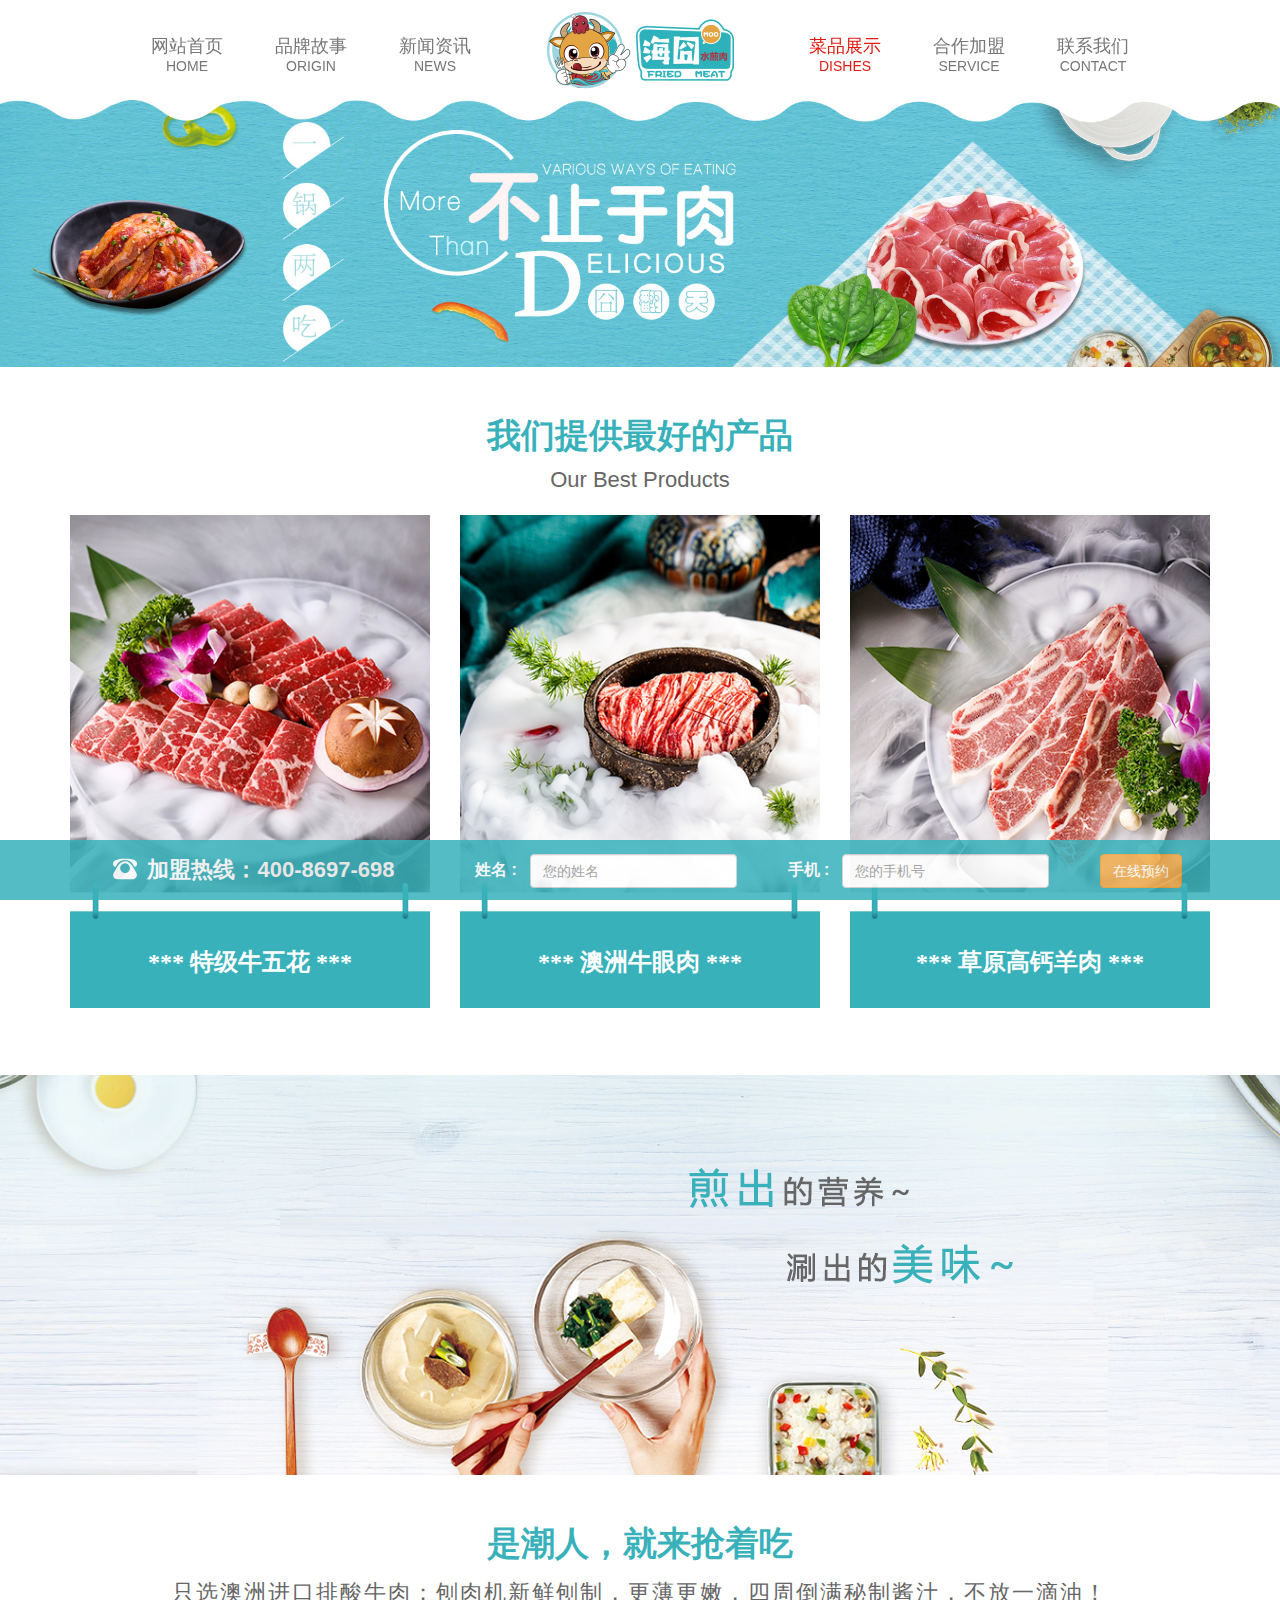
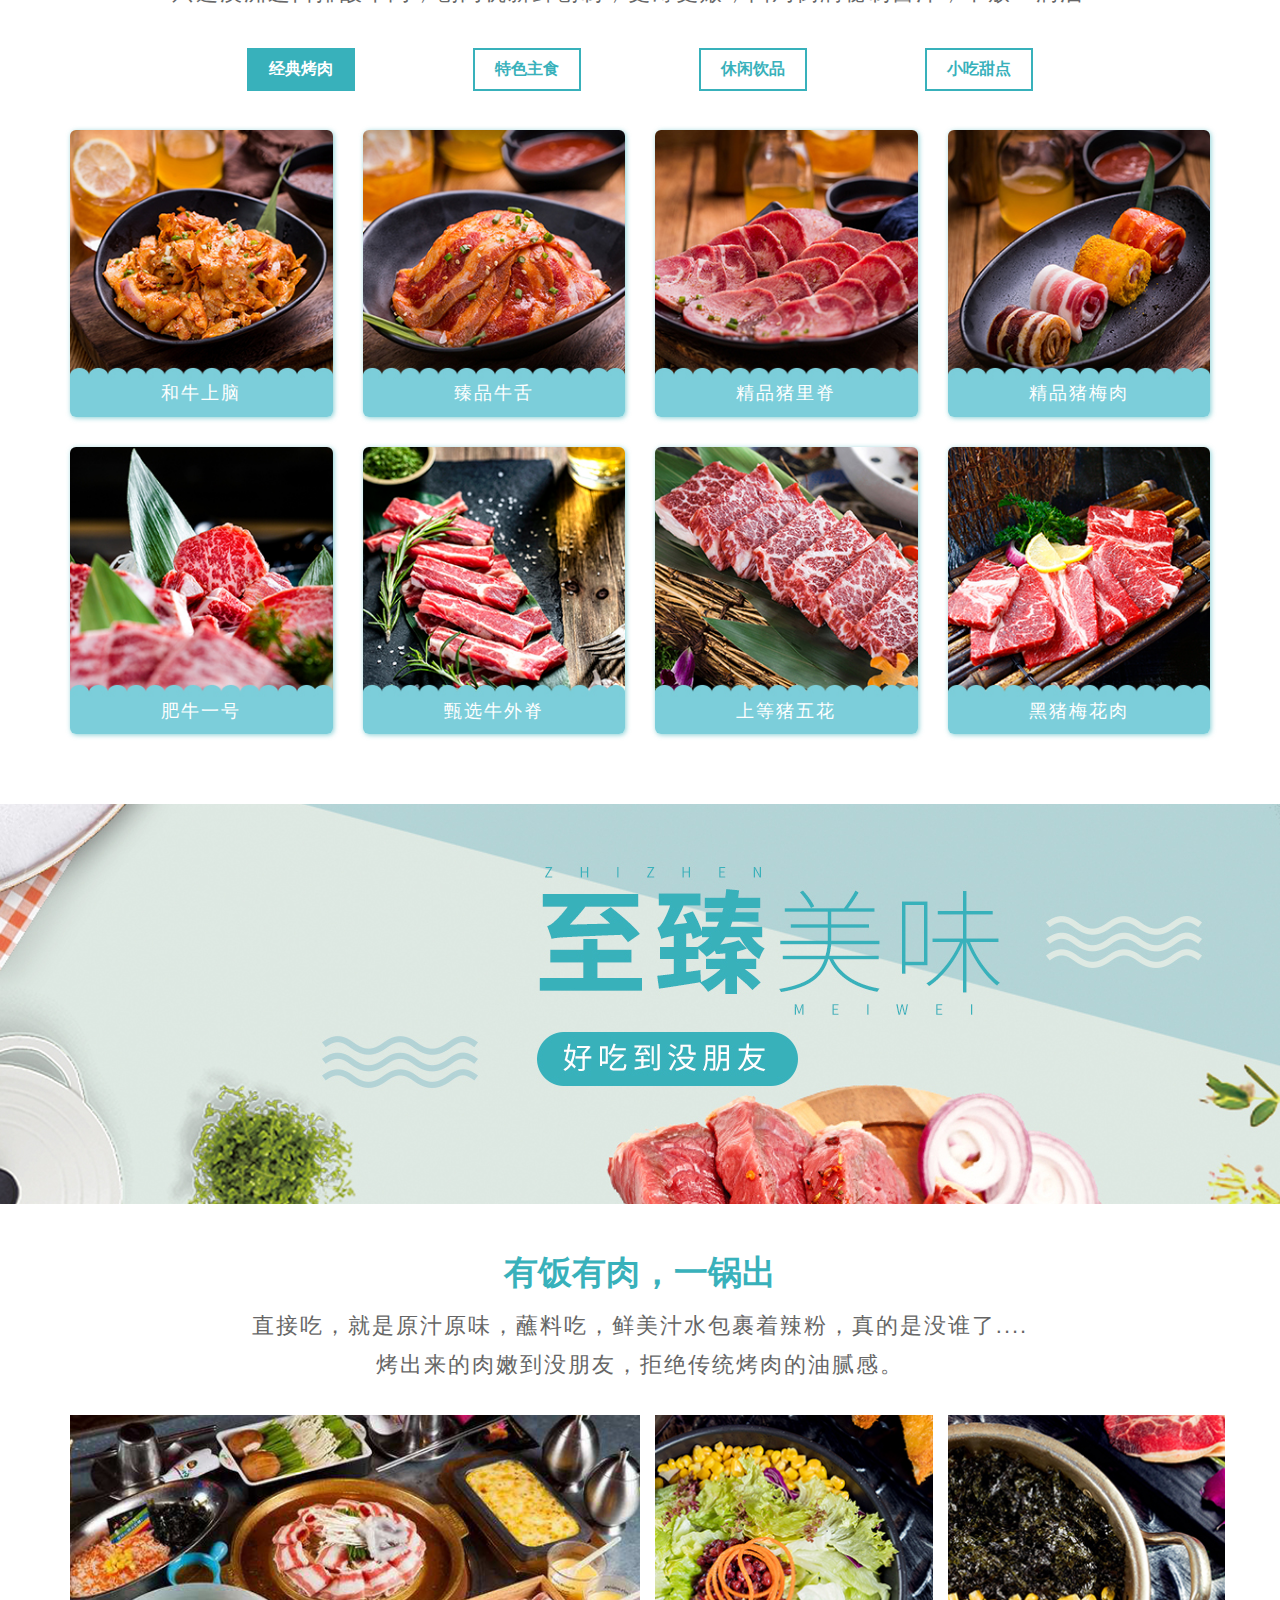
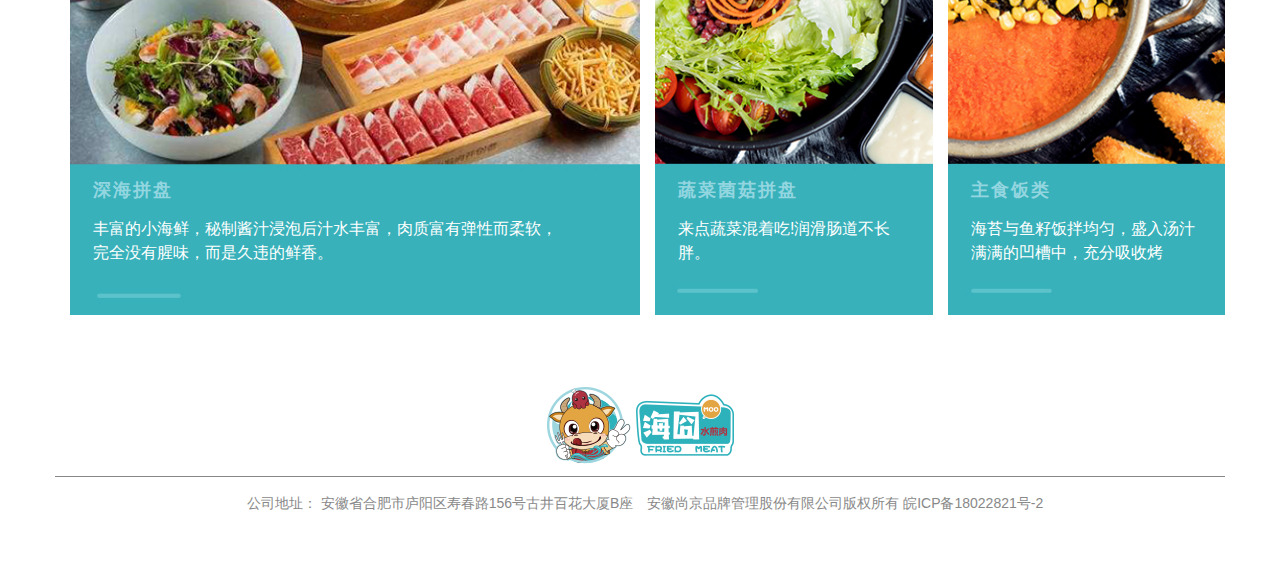
<file: food.html>
<!DOCTYPE html>
<html lang="en">

<head>
    <meta charset="utf-8" />
    <meta content="width=device-width, initial-scale=1, viewport-fit=cover, user-scalable=no" name="viewport" />
    <meta content="ie=edge" http-equiv="X-UA-Compatible" />
    <title>
        海囧-水煎肉
    </title>
    <meta content="" name="keywords" />
    <meta content="" name="description" />
    <!-- Set render engine for 360 browser -->
    <meta content="webkit" name="renderer" />
    <!-- No Baidu Siteapp-->
    <meta content="no-siteapp" http-equiv="Cache-Control" />
    <link href="img/favicon.ico" rel="icon" type="image/png" />
    <link href="css/bootstrap.min.css" rel="stylesheet" />
    <script src="js/jquery.min.js">
    </script>
    <script src="js/bootstrap.min.js">
    </script>
    <link href="css/animation.css" rel="stylesheet" />
    <link href="css/bootstrap.min.css" rel="stylesheet" />
    <link href="css/common-zf.css" rel="stylesheet" />
    <link href="css/main.css" rel="stylesheet" />
    <link href="css/page.css" rel="stylesheet" />
    <!--[if lt IE 9]>
      <script src="js/html5shiv.min.js"></script>
      <script src="js/respond.min.js"></script>
    <![endif]-->
</head>

<body>
    <header class="mainHeader">
        <nav class="navbar navbar-default navbar-fixed-top nav-zf">
            <div class="container">
                <div class="navbar-header">
                    <button aria-expanded="false" class="navbar-toggle collapsed" data-target="#nav_list" data-toggle="collapse" type="button">
                        <span class="sr-only">
                            切换菜单
                        </span>
                        <span class="icon-bar">
                        </span>
                        <span class="icon-bar">
                        </span>
                        <span class="icon-bar">
                        </span>
                    </button>
                    <a class="navbar-brand" href="index.html">
                        <i class="logo">
                        </i>
                    </a>
                </div>
                <div class="collapse navbar-collapse" id="nav_list">
                    <a href="index.html">
                        <b>
                        </b>
                    </a>
                    <ul class="nav navbar-nav navbar-topNav">
                        <li class="text-center">
                            <a href="index.html">
                                <p>
                                    网站首页
                                </p>
                                <p>
                                    HOME
                                </p>
                            </a>
                        </li>
                        <li class="text-center">
                            <a href="origin.html">
                                <p>
                                    品牌故事
                                </p>
                                <p>
                                    ORIGIN
                                </p>
                            </a>
                        </li>
                        <li class="text-center">
                            <a href="news.html">
                                <p>
                                    新闻资讯
                                </p>
                                <p>
                                    NEWS
                                </p>
                            </a>
                        </li>
                        <li class="text-center">
                            <a href="contactUs.html">
                                <p>
                                    联系我们
                                </p>
                                <p>
                                    CONTACT
                                </p>
                            </a>
                        </li>
                        <li class="text-center">
                            <a href="cooperation.html">
                                <p>
                                    合作加盟
                                </p>
                                <p>
                                    SERVICE
                                </p>
                            </a>
                        </li>
                        <li class="active text-center">
                            <a href="food.html">
                                <p>
                                    菜品展示
                                </p>
                                <p>
                                    DISHES
                                </p>
                            </a>
                        </li>
                    </ul>
                </div>
            </div>
        </nav>
    </header>
    <!-- pc -->
    <section class="page-banner">
        <img alt="" src="img/food-banner.jpg">
    </section>
    <!-- 手机 -->
    <section class="page-bannerPhone">
        <img alt="" src="img/food-banner-phone.jpg">
    </section>
    <!-- 首屏页面 -->
    <section class="food-LP">
        <div class="container">
            <div class="row title">
                <div class="col-md-12">
                    <h4>我们提供最好的产品</h4>
                    <p>Our Best Products</p>
                </div>
            </div>
            <div class="row content">
                <div class="col-md-4">
                    <img src="img/food-LP1.png">
                    <h6>*** 特级牛五花 ***</h6>
                </div>
                <div class="col-md-4">
                    <img src="img/food-LP2.png">
                    <h6>*** 澳洲牛眼肉 ***</h6>
                </div>
                <div class="col-md-4">
                    <img src="img/food-LP3.png">
                    <h6>*** 草原高钙羊肉 ***</h6>
                </div>
            </div>
        </div>
    </section>
    <!-- 小banner -->
    <section class="food-bannerMin">
        <!-- <img src="img/food-bannerMin1.jpg"> -->
    </section>
    <section class="food-bannerMin-phone">
        <img src="img/food-bannerMin-phone.jpg">
    </section>
    <!-- 菜品类目 -->
    <section class="food-LP food-Tab">
        <div class="container">
            <div class="row title">
                <div class="col-md-12">
                    <h4>是潮人，就来抢着吃</h4>
                    <p>只选澳洲进口排酸牛肉；刨肉机新鲜刨制，更薄更嫩，四周倒满秘制酱汁，不放一滴油！</p>
                </div>
            </div>
            <!-- 选项卡标题 -->
            <ul class="nav nav-tabs tab_top" role="tablist">
                <li role="presentation" class="active"><a href="#category_01" aria-controls="category_01" role="tab" data-toggle="tab" aria-expanded="false">
                        <p>经典烤肉</p>
                    </a>
                </li>
                <li role="presentation"><a href="#category_02" aria-controls="category_02" role="tab" data-toggle="tab" aria-expanded="false">
                        <p>特色主食</p>
                    </a>
                </li>
                <li role="presentation"><a href="#category_03" aria-controls="category_03" role="tab" data-toggle="tab" aria-expanded="false">
                        <p>休闲饮品</p>
                    </a>
                </li>
                <li role="presentation"><a href="#category_04" aria-controls="category_04" role="tab" data-toggle="tab" aria-expanded="false">
                        <p>小吃甜点</p>
                    </a>
                </li>
            </ul>
            <!-- 所有的选项卡内容 -->
            <div class="tab-content foodTab-content">
                <div role="tabpanel" class="tab-pane fade in active" id="category_01">
                    <div class="row">
                        <div class="col-md-3">
                            <img src="img/foodTab1-1.jpg">
                            <p>和牛上脑</p>
                        </div>
                        <div class="col-md-3">
                            <img src="img/foodTab1-2.jpg">
                            <p>臻品牛舌</p>
                        </div>
                        <div class="col-md-3">
                            <img src="img/foodTab1-3.jpg">
                            <p>精品猪里脊</p>
                        </div>
                        <div class="col-md-3">
                            <img src="img/foodTab1-4.jpg">
                            <p>精品猪梅肉</p>
                        </div>
                    </div>
                    <div class="row">
                        <div class="col-md-3">
                            <img src="img/foodTab1-5.jpg">
                            <p>肥牛一号</p>
                        </div>
                        <div class="col-md-3">
                            <img src="img/foodTab1-6.jpg">
                            <p>甄选牛外脊</p>
                        </div>
                        <div class="col-md-3">
                            <img src="img/foodTab1-7.jpg">
                            <p>上等猪五花</p>
                        </div>
                        <div class="col-md-3">
                            <img src="img/foodTab1-8.jpg">
                            <p>黑猪梅花肉</p>
                        </div>
                    </div>
                </div>
                <div role="tabpanel" class="tab-pane fade" id="category_02">
                    <div class="row">
                        <div class="col-md-3">
                            <img src="img/foodTab2-1.jpg">
                            <p>招牌鱼籽香芒卷</p>
                        </div>
                        <div class="col-md-3">
                            <img src="img/foodTab2-2.jpg">
                            <p>三文鱼寿司</p>
                        </div>
                        <div class="col-md-3">
                            <img src="img/foodTab2-3.jpg">
                            <p>深海鱼籽饭</p>
                        </div>
                        <div class="col-md-3">
                            <img src="img/foodTab2-4.jpg">
                            <p>金枪鱼手抓饭</p>
                        </div>
                    </div>
                </div>
                <div role="tabpanel" class="tab-pane fade" id="category_03">
                    <div class="row">
                        <div class="col-md-3">
                            <img src="img/foodTab3-1.jpg">
                            <p>日式可可松饼</p>
                        </div>
                        <div class="col-md-3">
                            <img src="img/foodTab3-2.jpg">
                            <p>霜糖草莓蛋糕</p>
                        </div>
                        <div class="col-md-3">
                            <img src="img/foodTab3-3.jpg">
                            <p>半熟乳酪芝士</p>
                        </div>
                        <div class="col-md-3">
                            <img src="img/foodTab3-4.jpg">
                            <p>麻薯蜜豆沙冰</p>
                        </div>
                    </div>
                </div>
                <div role="tabpanel" class="tab-pane fade" id="category_04">
                    <div class="row">
                        <div class="col-md-3">
                            <img src="img/foodTab4-1.jpg">
                            <p>红柚百香果双响炮</p>
                        </div>
                        <div class="col-md-3">
                            <img src="img/foodTab4-2.jpg">
                            <p>金桔柠檬汁</p>
                        </div>
                        <div class="col-md-3">
                            <img src="img/foodTab4-3.jpg">
                            <p>清凉海洋火龙果</p>
                        </div>
                        <div class="col-md-3">
                            <img src="img/foodTab4-4.jpg">
                            <p>可可牛乳脏脏杯</p>
                        </div>
                    </div>
                </div>
            </div>
        </div>
    </section>
    <!-- 小banner -->
    <section class="food-bannerMin2">
        <!-- <img src="img/food-bannerMin2.jpg"> -->
    </section>
    <section class="food-bannerMin2-phone">
        <img src="img/food-bannerMin2-phone.jpg">
    </section>
    <section class="food-LP food-Tab food-bot">
        <div class="container">
            <div class="row title">
                <div class="col-md-12">
                    <h4>有饭有肉，一锅出</h4>
                    <p>直接吃，就是原汁原味，蘸料吃，鲜美汁水包裹着辣粉，真的是没谁了....烤出来的肉嫩到没朋友，拒绝传统烤肉的油腻感。</p>
                </div>
            </div>
            <div class="row content">
                <div class="col-md-6">
                    <img src="img/foodbot1.jpg">
                    <h5>深海拼盘</h5>
                    <p>丰富的小海鲜，秘制酱汁浸泡后汁水丰富，肉质富有弹性而柔软，完全没有腥味，而是久违的鲜香。</p>
                </div>
                <div class="col-md-3">
                    <img src="img/foodbot2.jpg">
                    <h5>蔬菜菌菇拼盘</h5>
                    <p>来点蔬菜混着吃!润滑肠道不长胖。</p>
                </div>
                <div class="col-md-3">
                    <img src="img/foodbot3.jpg">
                    <h5>主食饭类</h5>
                    <p>海苔与鱼籽饭拌均匀，盛入汤汁满满的凹槽中，充分吸收烤</p>
                </div>
            </div>
            <div class="row content-phone">
                <div class="col-md-6">
                    <img src="img/foodbot1-phone.jpg">
                    <h5>深海拼盘</h5>
                    <p>丰富的小海鲜，秘制酱汁浸泡后汁水丰富，肉质富有弹性而柔软，完全没有腥味，而是久违的鲜香。</p>
                </div>
                <div class="col-md-3">
                    <img src="img/foodbot2-phone.jpg">
                    <h5>蔬菜菌菇拼盘</h5>
                    <p>来点蔬菜混着吃!润滑肠道不长胖。</p>
                </div>
                <div class="col-md-3">
                    <img src="img/foodbot3-phone.jpg">
                    <h5>主食饭类</h5>
                    <p>海苔与鱼籽饭拌均匀，盛入汤汁满满的凹槽中，充分吸收烤</p>
                </div>
            </div>
        </div>
    </section>
    <!-- vue.js -->
    <div id="footer-zf">
        <!--底部悬浮-->
        <footer-copy>
        </footer-copy>
        <float-bot>
        </float-bot>
    </div>
    <script src="js/2.2.2Vue.min.js">
    </script>
    <script src="js/zf-vue-main.js">
    </script>
        <script src="js/main.js"></script>
</body>

</html>
</file>
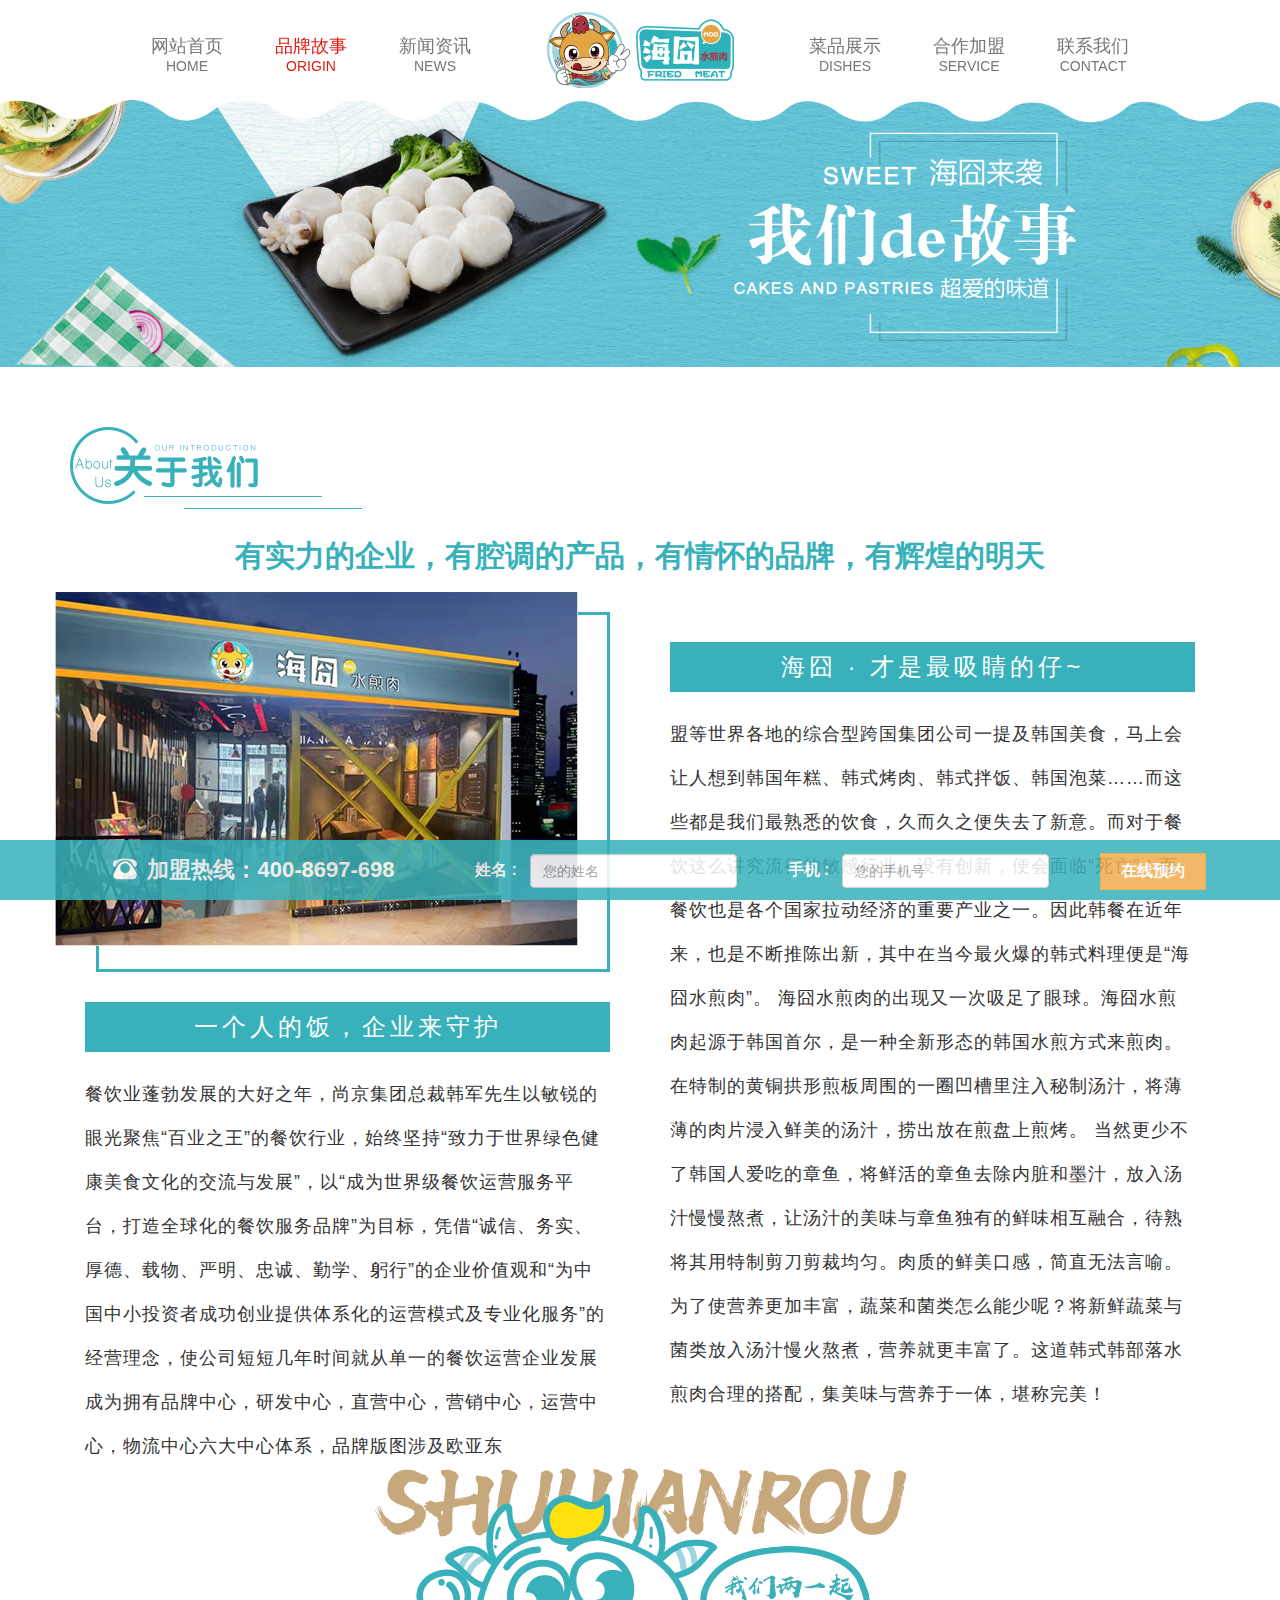
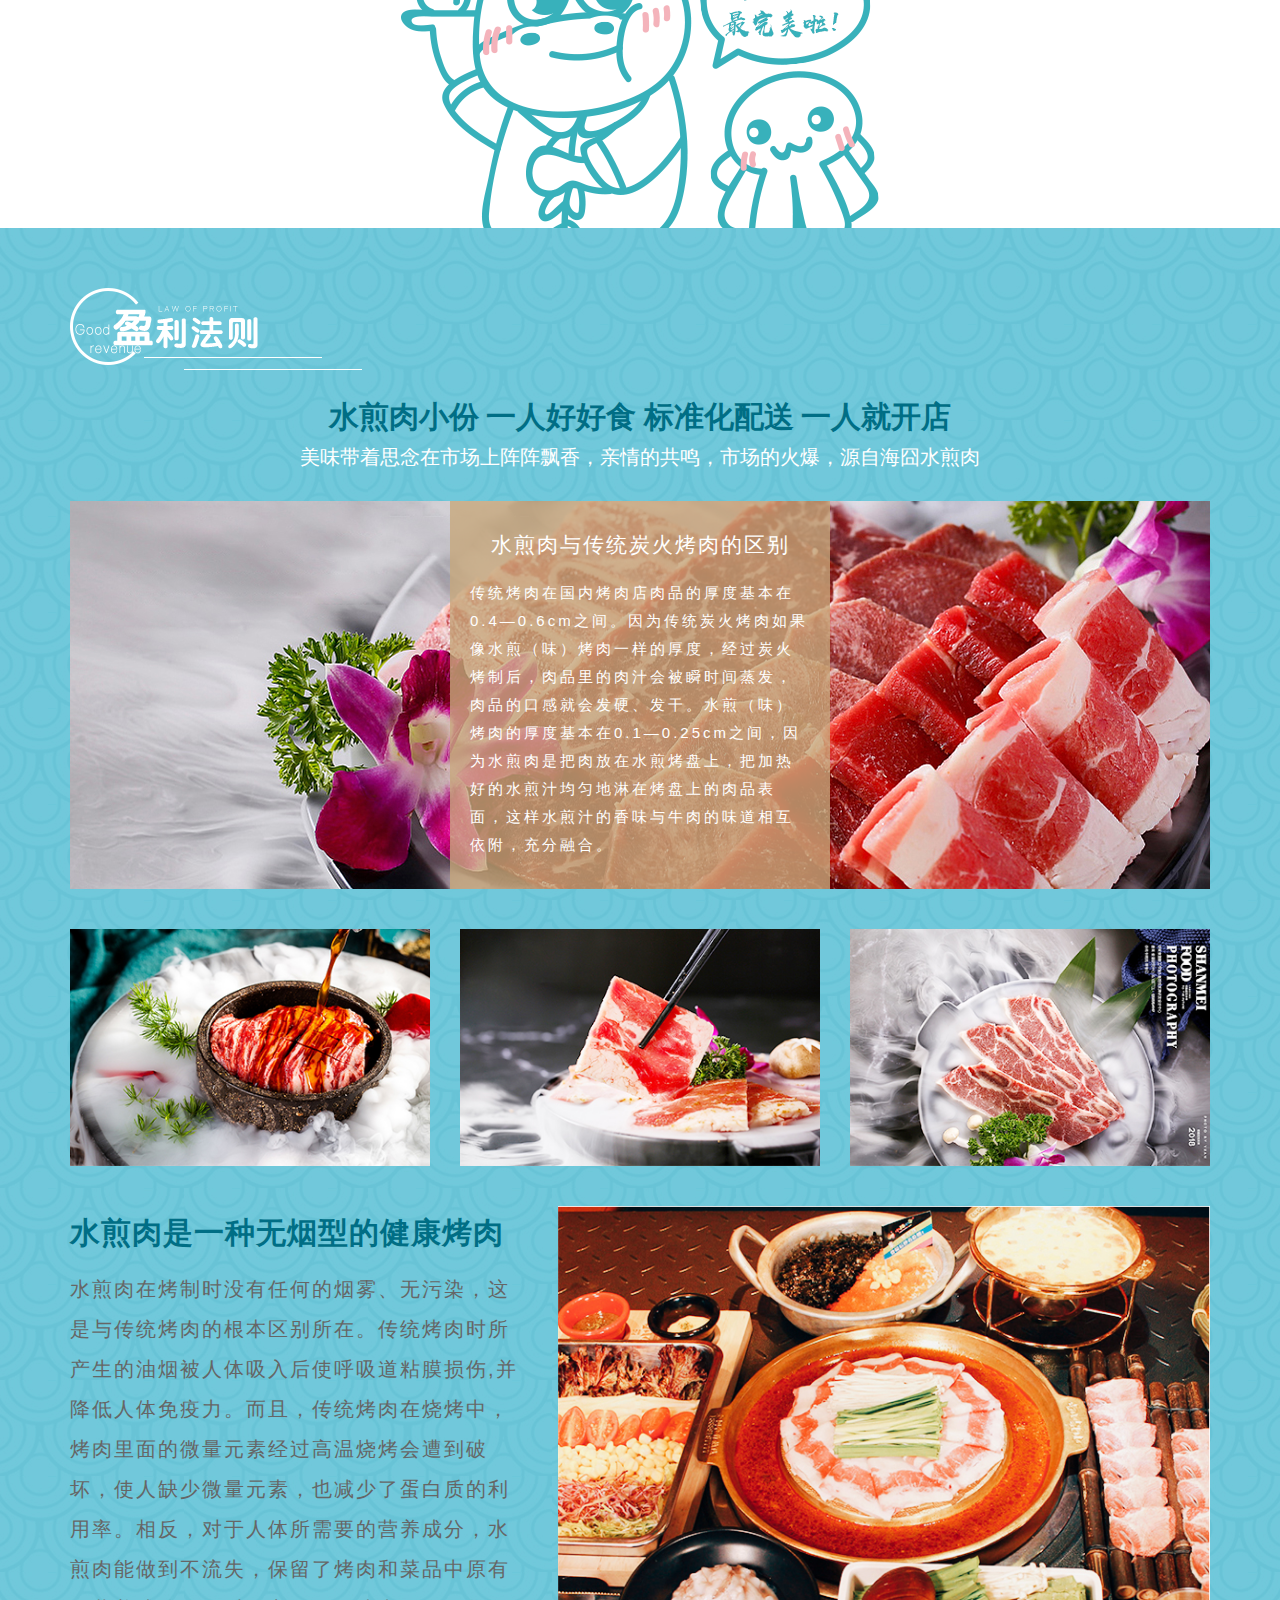
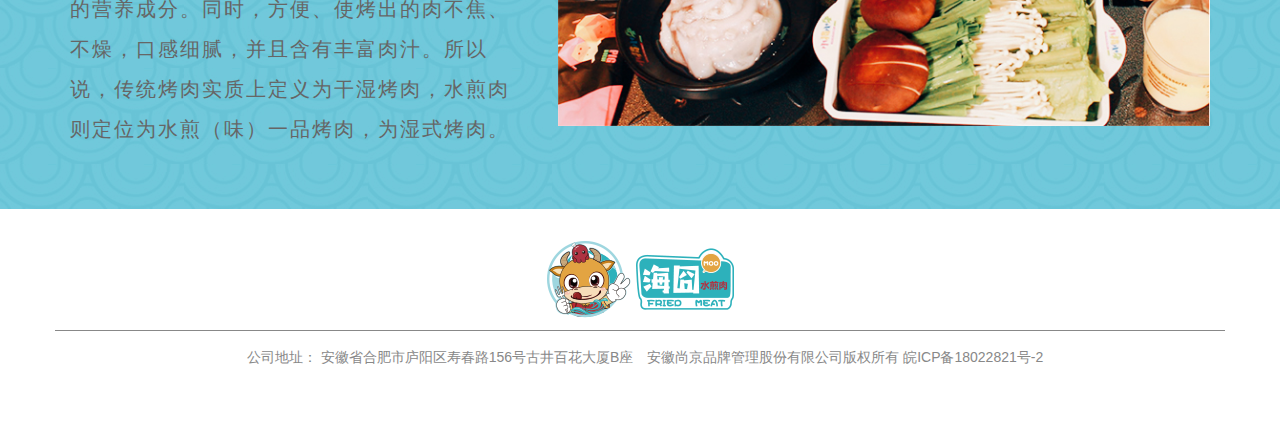
<file: origin.html>
<!DOCTYPE html>
<html lang="en">

<head>
    <meta charset="utf-8" />
    <meta content="width=device-width, initial-scale=1, viewport-fit=cover, user-scalable=no" name="viewport" />
    <meta content="ie=edge" http-equiv="X-UA-Compatible" />
    <title>
        海囧-水煎肉
    </title>
    <meta content="" name="keywords" />
    <meta content="" name="description" />
    <!-- Set render engine for 360 browser -->
    <meta content="webkit" name="renderer" />
    <!-- No Baidu Siteapp-->
    <meta content="no-siteapp" http-equiv="Cache-Control" />
    <link href="img/favicon.ico" rel="icon" type="image/png" />
    <link href="css/bootstrap.min.css" rel="stylesheet" />
    <script src="js/jquery.min.js">
    </script>
    <script src="js/bootstrap.min.js">
    </script>
    <link href="css/animation.css" rel="stylesheet" />
    <link href="css/bootstrap.min.css" rel="stylesheet" />
    <link href="css/common-zf.css" rel="stylesheet" />
    <link href="css/main.css" rel="stylesheet" />
    <link href="css/page.css" rel="stylesheet" />
    <!--[if lt IE 9]>
      <script src="js/html5shiv.min.js"></script>
      <script src="js/respond.min.js"></script>
    <![endif]-->
</head>

<body class="index">
    <header class="mainHeader">
        <nav class="navbar navbar-default navbar-fixed-top nav-zf">
            <div class="container">
                <div class="navbar-header">
                    <button aria-expanded="false" class="navbar-toggle collapsed" data-target="#nav_list" data-toggle="collapse" type="button">
                        <span class="sr-only">
                            切换菜单
                        </span>
                        <span class="icon-bar">
                        </span>
                        <span class="icon-bar">
                        </span>
                        <span class="icon-bar">
                        </span>
                    </button>
                    <a class="navbar-brand" href="index.html">
                        <i class="logo">
                        </i>
                    </a>
                </div>
                <div class="collapse navbar-collapse" id="nav_list">
                    <a href="index.html">
                        <b>
                        </b>
                    </a>
                    <ul class="nav navbar-nav navbar-topNav">
                        <li class="text-center">
                            <a href="index.html">
                                <p>
                                    网站首页
                                </p>
                                <p>
                                    HOME
                                </p>
                            </a>
                        </li>
                        <li class="active text-center">
                            <a href="origin.html">
                                <p>
                                    品牌故事
                                </p>
                                <p>
                                    ORIGIN
                                </p>
                            </a>
                        </li>
                        <li class="text-center">
                            <a href="news.html">
                                <p>
                                    新闻资讯
                                </p>
                                <p>
                                    NEWS
                                </p>
                            </a>
                        </li>
                        <li class="text-center">
                            <a href="contactUs.html">
                                <p>
                                    联系我们
                                </p>
                                <p>
                                    CONTACT
                                </p>
                            </a>
                        </li>
                        <li class="text-center">
                            <a href="cooperation.html">
                                <p>
                                    合作加盟
                                </p>
                                <p>
                                    SERVICE
                                </p>
                            </a>
                        </li>
                        <li class="text-center">
                            <a href="food.html">
                                <p>
                                    菜品展示
                                </p>
                                <p>
                                    DISHES
                                </p>
                            </a>
                        </li>
                    </ul>
                </div>
            </div>
        </nav>
    </header>
    <!-- pc -->
    <section class="page-banner">
        <img alt="" src="img/origin-banner.jpg" >
    </section>
    <!-- 手机 -->
    <section class="page-bannerPhone">
        <img alt="" src="img/origin-banner-phone.jpg">
    </section>
    <section class="originP1 mt60">
        <div class="container">
            <div class="row">
                <div class="col-md-12">
                    <img alt="" src="img/origin-p1-1.png" class="title-ori">
                </div>
            </div>
            <div class="row article-ori">
                <div class="col-md-12">
                    <h5>
                        有实力的企业，有腔调的产品，有情怀的品牌，有辉煌的明天
                    </h5>
                </div>
            </div>
            <div class="row mt30 content">
                <div class="col-md-6">
                    <div class="box-ani">
                        <img alt="" id="box-a" src="img/origin-p1-2.jpg">
                        <div class="box-border">
                        </div>
                    </div>
                    <p class="b-box">
                        一个人的饭，企业来守护
                    </p>
                    <span>
                        餐饮业蓬勃发展的大好之年，尚京集团总裁韩军先生以敏锐的眼光聚焦“百业之王”的餐饮行业，始终坚持“致力于世界绿色健康美食文化的交流与发展”，以“成为世界级餐饮运营服务平台，打造全球化的餐饮服务品牌”为目标，凭借“诚信、务实、厚德、载物、严明、忠诚、勤学、躬行”的企业价值观和“为中国中小投资者成功创业提供体系化的运营模式及专业化服务”的经营理念，使公司短短几年时间就从单一的餐饮运营企业发展成为拥有品牌中心，研发中心，直营中心，营销中心，运营中心，物流中心六大中心体系，品牌版图涉及欧亚东
                    </span>
                </div>
                <div class="col-md-6">
                    <p class="b-box">
                        海囧 · 才是最吸睛的仔~
                    </p>
                    <span>
                        盟等世界各地的综合型跨国集团公司一提及韩国美食，马上会让人想到韩国年糕、韩式烤肉、韩式拌饭、韩国泡菜……而这些都是我们最熟悉的饮食，久而久之便失去了新意。而对于餐饮这么讲究流行的敏感行业，没有创新，便会面临“死亡”！而餐饮也是各个国家拉动经济的重要产业之一。因此韩餐在近年来，也是不断推陈出新，其中在当今最火爆的韩式料理便是“海囧水煎肉”。
                        海囧水煎肉的出现又一次吸足了眼球。海囧水煎肉起源于韩国首尔，是一种全新形态的韩国水煎方式来煎肉。在特制的黄铜拱形煎板周围的一圈凹槽里注入秘制汤汁，将薄薄的肉片浸入鲜美的汤汁，捞出放在煎盘上煎烤。
                        当然更少不了韩国人爱吃的章鱼，将鲜活的章鱼去除内脏和墨汁，放入汤汁慢慢熬煮，让汤汁的美味与章鱼独有的鲜味相互融合，待熟将其用特制剪刀剪裁均匀。肉质的鲜美口感，简直无法言喻。为了使营养更加丰富，蔬菜和菌类怎么能少呢？将新鲜蔬菜与菌类放入汤汁慢火熬煮，营养就更丰富了。这道韩式韩部落水煎肉合理的搭配，集美味与营养于一体，堪称完美！
                    </span>
                </div>
            </div>
            <div class="row img-ori">
                <div class="col-md-12 text-center">
                    <img alt="" src="img/origin-p1-3.png">
                </div>
            </div>
        </div>
    </section>
    <section class="originP2">
        <div class="container">
            <div class="row">
                <div class="col-md-12">
                    <img alt="" src="img/origin-p2-1.png" class="title-ori">
                </div>
            </div>
            <div class="row article-ori">
                <div class="col-md-12">
                    <h5>
                        水煎肉小份 一人好好食 标准化配送 一人就开店
                    </h5>
                    <p>
                        美味带着思念在市场上阵阵飘香，亲情的共鸣，市场的火爆，源自海囧水煎肉
                    </p>
                </div>
            </div>
            <div class="row p2-con">
                <div class="col-md-4">
                </div>
                <div class="col-md-4 p2-bg">
                    <h5>
                        水煎肉与传统炭火烤肉的区别
                    </h5>
                    <span>
                        传统烤肉在国内烤肉店肉品的厚度基本在0.4—0.6cm之间。因为传统炭火烤肉如果像水煎（味）烤肉一样的厚度，经过炭火烤制后，肉品里的肉汁会被瞬时间蒸发，肉品的口感就会发硬、发干。水煎（味）烤肉的厚度基本在0.1—0.25cm之间，因为水煎肉是把肉放在水煎烤盘上，把加热好的水煎汁均匀地淋在烤盘上的肉品表面，这样水煎汁的香味与牛肉的味道相互依附，充分融合。
                    </span>
                    <div class="p2-bgMin">
                    </div>
                </div>
                <div class="col-md-4">
                </div>
            </div>
            <div class="row p2-conPic">
                <div class="col-md-4 mt40 mb40">
                    <img src="img/originP2-3.jpg">
                </div>
                <div class="col-md-4 mt40 mb40">
                    <img src="img/originP2-4.jpg">
                </div>
                <div class="col-md-4 mt40 mb40">
                    <img src="img/originP2-5.jpg">
                </div>
            </div>
            <div class="row p2-bot">
                <div class="col-md-5">
                    <h6>水煎肉是一种无烟型的健康烤肉</h6>
                    <span>
                        水煎肉在烤制时没有任何的烟雾、无污染，这是与传统烤肉的根本区别所在。传统烤肉时所产生的油烟被人体吸入后使呼吸道粘膜损伤,并降低人体免疫力。而且，传统烤肉在烧烤中，烤肉里面的微量元素经过高温烧烤会遭到破坏，使人缺少微量元素，也减少了蛋白质的利用率。相反，对于人体所需要的营养成分，水煎肉能做到不流失，保留了烤肉和菜品中原有的营养成分。同时，方便、使烤出的肉不焦、不燥，口感细腻，并且含有丰富肉汁。所以说，传统烤肉实质上定义为干湿烤肉，水煎肉则定位为水煎（味）一品烤肉，为湿式烤肉。
                    </span>
                </div>
                <div class="col-md-7">
                    <img src="img/originP2-6.jpg">
                </div>
            </div>
        </div>
    </section>
    <!-- vue.js -->
    <div id="footer-zf">
        <!--底部悬浮-->
        <footer-copy>
        </footer-copy>
        <float-bot>
        </float-bot>
    </div>
    <script src="js/2.2.2Vue.min.js">
    </script>
    <script src="js/zf-vue-main.js">
    </script>
        <script src="js/main.js"></script>
</body>

</html>
</file>
<file: css/animation.css>
#column1,#column2,#column3,#column4,#column5,#column6,#column7,#column8,#column9-1,#column9-2,#column9-4,#column9-5{
	/* text-transform:uppercase; */
	-webkit-tranform:translateZ(0);
	/* -webkit-transition-duration:0.05s; */
	-moz-tranform:translateZ(0);
	/* text-shadow:0 0 1px rgba(0,0,0,.2); */
	}
.animated {
	opacity: 0;
    -webkit-animation-duration: 1s;
    animation-duration: 1s;
    -webkit-animation-fill-mode: both;
    animation-fill-mode: both
}
.animated.infinite {
    -webkit-animation-iteration-count: infinite;
    animation-iteration-count: infinite
}
.animated.hinge {
    -webkit-animation-duration: 2s;
    animation-duration: 2s
}

@-webkit-keyframes fadeInUp {
    0% {
        opacity: 0;
        -webkit-transform: translate3d(0, 100%, 0);
        transform: translate3d(0, 100%, 0)
    }
    100% {
        opacity: 1;
        -webkit-transform: none;
        transform: none
    }
}
@keyframes fadeInUp {
    0% {
        opacity: 0;
        -webkit-transform: translate3d(0, 100%, 0);
        -ms-transform: translate3d(0, 100%, 0);
        transform: translate3d(0, 100%, 0)
    }
    100% {
        opacity: 1;
        -webkit-transform: none;
        -ms-transform: none;
        transform: none
    }
}
.fadeInUp {
    -webkit-animation-name: fadeInUp;
    animation-name: fadeInUp
}

@-webkit-keyframes fadeInDown {
    0% {
        opacity: 0;
        -webkit-transform: translate3d(0, -100%, 0);
        transform: translate3d(0, -100%, 0)
    }
    100% {
        opacity: 1;
        -webkit-transform: translate3d(0, 0, 0);
        transform: translate3d(0, 0, 0)
    }
}
@keyframes fadeInDown {
    0% {
        opacity: 0;
        -webkit-transform: translate3d(0, -100%, 0);
        -ms-transform: translate3d(0, -100%, 0);
        transform: translate3d(0, -100%, 0)

    }
    100% {
        opacity: 1;
        -webkit-transform: translate3d(0, 0, 0);
        -ms-transform: translate3d(0, 0, 0);
        transform: translate3d(0, 0, 0)
    }
}


.fadeInDown {
    -webkit-animation-name: fadeInDown;
    animation-name: fadeInDown
}

/*left*/
@-webkit-keyframes fadeInLeft {
    0% {
        opacity: 0;
        -webkit-transform: translate3d(-100%, 0, 0);
        transform: translate3d(-100%, 0, 0);
    }
    100% {
        opacity: 1;       
         -webkit-transform: translate3d(0, 0, 0);
        transform: translate3d(0, 0, 0)
    }
}
@keyframes fadeInLeft{
    0% {
        opacity: 0;
        -webkit-transform: translate3d(-100%, 0, 0);
        -ms-transform: translate3d(-100%, 0, 0);
        transform: translate3d(-100%, 0, 0);
        
    }
    100% {
        opacity: 1;
        -webkit-transform: translate3d(0, 0, 0);
        -ms-transform: translate3d(0, 0, 0);
        transform: translate3d(0, 0, 0)
    }
}


.fadeInLeft {
    -webkit-animation-name: fadeInLeft;
    animation-name: fadeInLeft;
}

/*right*/
@-webkit-keyframes fadeInRight {
    0% {
        opacity: 0;
        -webkit-transform: translate3d(100%, 0, 0);
        transform: translate3d(100%, 0, 0);
    }
    100% {
        opacity: 1;       
         -webkit-transform: translate3d(0, 0, 0);
        transform: translate3d(0, 0, 0)
    }
}
@keyframes fadeInRight{
    0% {
        opacity: 0;
        -webkit-transform: translate3d(100%, 0, 0);
        -ms-transform: translate3d(100%, 0, 0);
        transform: translate3d(100%, 0, 0);
        
    }
    100% {
        opacity: 1;
        -webkit-transform: translate3d(0, 0, 0);
        -ms-transform: translate3d(0, 0, 0);
        transform: translate3d(0, 0, 0)
    }
}


.fadeInRight {
    -webkit-animation-name: fadeInRight;
    animation-name: fadeInRight;
}
#out{
    width: 100%;
    height: 100%;
    margin-right: -100%;
    margin-top: -100%;
    box-sizing: border-box;
    padding: 20px;
    background-color: #8A5E4B;
    opacity: 1;
}
#out .out-nav{width: 100%;text-align: center;margin-top: 15%;}
#out ul{ width: 100%;}
#out ul li{ width: 100%;margin-bottom: 30px;}
#out ul a{text-align: center; -moz-transition:color .2s cubic-bezier(.65,.02,.38,1);-webkit-transition:color .2s cubic-bezier(.65,.02,.38,1);-o-transition:color .2s cubic-bezier(.65,.02,.38,1);transition:color .2s cubic-bezier(.65,.02,.38,1);font-size: 1.6rem; color:#fff;text-decoration: none;}
#out ul a:hover{color:#FCE0C6}
#act-nav{z-index: 5;position: fixed;top: 0;right: 0; display: none;}
.act-nav{position: absolute;width: 60px;height: 72px; padding:22px 20px;background: #8A5E4B; right: 0;top: 0;z-index: 3;}

.three-line{border-bottom: 1px solid #FCE0C6; margin-bottom: 2px;
-moz-transition: -moz-transform .3s cubic-bezier(.65,.02,.38,1);
    -webkit-transition: transform .3s cubic-bezier(.65,.02,.38,1);
    -o-transition: transform .3s cubic-bezier(.65,.02,.38,1);
    transition: transform .3s cubic-bezier(.65,.02,.38,1);
    background-color: #e1c6ad;

}
#act-nav:hover .three-line1{-webkit-transform: translateY(-1.5px);
    -moz-transform: translateY(-1.5px);
    -o-transform: translateY(-1.5px);
    -ms-transform: translateY(-1.5px);
    transform: translateY(-1.5px);}
#act-nav:hover .three-line2{border: none;}
#act-nav:hover .three-line3{-webkit-transform: translateY(1.5px);
    -moz-transform: translateY(1.5px);
    -o-transform: translateY(1.5px);
    -ms-transform: translateY(1.5px);
    transform: translateY(1.5px);}
#act-nav .close{display: none;height: 20px;margin-top: 20px;}
#act-nav .lines {
	height: 20px;
    -moz-transition: -moz-transform .3s cubic-bezier(.65,.02,.38,1);
    -webkit-transition: transform .3s cubic-bezier(.65,.02,.38,1);
    -o-transition: transform .3s cubic-bezier(.65,.02,.38,1);
    transition: transform .3s cubic-bezier(.65,.02,.38,1);
    background-image: url(../images/common/close.svg);
    background-repeat: no-repeat;
    background-position: 50% 50%;
    background-size: 20px;
}
#act-nav:hover .lines {
    -moz-transform: rotate(90deg);
    -webkit-transform: rotate(90deg);
    -ms-transform: rotate(90deg);
    -o-transform: rotate(90deg);
    transform: rotate(90deg);
}

@-webkit-keyframes pulse {
	0% {
		-webkit-transform: scale3d(1, 1, 1);
		transform: scale3d(1, 1, 1)
	}
	50% {
		-webkit-transform: scale3d(1.05, 1.05, 1.05);
		transform: scale3d(1.05, 1.05, 1.05)
	}
	100% {
		-webkit-transform: scale3d(1, 1, 1);
		transform: scale3d(1, 1, 1)
	}
}

@keyframes pulse {
	0% {
		-webkit-transform: scale3d(1, 1, 1);
		-ms-transform: scale3d(1, 1, 1);
		transform: scale3d(1, 1, 1)
	}
	50% {
		-webkit-transform: scale3d(1.05, 1.05, 1.05);
		-ms-transform: scale3d(1.05, 1.05, 1.05);
		transform: scale3d(1.05, 1.05, 1.05)
	}
	100% {
		-webkit-transform: scale3d(1, 1, 1);
		-ms-transform: scale3d(1, 1, 1);
		transform: scale3d(1, 1, 1)
	}
}

.pulse {
	-webkit-animation-name: pulse;
	animation-name: pulse
}

/*-----------------------------------------------------------*/
/*鑷嫙*/
.delay1 { animation-delay: 0.1s !important;}
.delay2 { animation-delay: 0.2s !important;}
.delay3 { animation-delay: 0.3s !important;}
.delay4 { animation-delay: 0.4s !important;}
.delay5 { animation-delay: 0.5s !important;}
.delay6 { animation-delay: 0.6s !important;}
.delay7 { animation-delay: 0.7s !important;}
.delay8 { animation-delay: 0.8s !important;}
.delay9 { animation-delay: 0.9s !important;}
.delay10 { animation-delay: 1s !important;}
.delay11 { animation-delay: 1.1s !important;}
.delay12 { animation-delay: 1.2s !important;}
.delay13 { animation-delay: 1.3s !important;}
.delay14 { animation-delay: 1.4s !important;}
.delay15 { animation-delay: 1.5s !important;}
.delay16 { animation-delay: 1.6s !important;}
.delay17 { animation-delay: 1.7s !important;}
.delay18 { animation-delay: 1.8s !important;}
@keyframes shadeLeft {
    0% { right:0; opacity: 1;}
    100% { right: -100%; opacity: 1;}
}
.shadeLeft { display: block; width: 100%; height: 100%; z-index: 2; position: absolute; right: 0; top:0; background: #f7f3f2; animation: shadeLeft 1s forwards;}

@keyframes shadeRight {
    0% { left:0; opacity: 1;}
    100% { left: -100%; opacity: 1;}
}
.shadeRight { display: block; width: 100%; height: 100%; z-index: 2; position: absolute; left: 0; top:0; background: #fff; animation: shadeRight 1s forwards;}

@keyframes textE1 {
    0% { right:-100%; opacity: 1;}
    100% { right: 0; opacity: 1;}
}
@keyframes textE2 {
    0% { top:-100%; opacity: 1;}
    100% { top: 0; opacity: 1;}
}
@keyframes textE3 {
    0% { left: -100%; opacity: 1;}
    100% { left: 0; opacity: 1;}
}
.E1 { animation: textE1 0.6s forwards;}
.E2 { animation: textE2 0.6s forwards;}
.E3 { animation: textE3 0.6s forwards;}

@keyframes textM1 {
    0% { height:0; opacity: 1;}
    100% { height:100%; opacity: 1;}
}
@keyframes textM2 {
    0% { top: 0; opacity: 1;}
    100% { top: -100%; opacity: 1;}
}

.M1 { animation: textM1 0.6s forwards;}
.M2 { animation: textM2 0.6s forwards;}

.B1 { animation: textM1 0.8s forwards;}

@keyframes lineLeft {
    0% { width: 0; opacity: 1;}
    100% { width: 100%; opacity: 1;}
}
.lineLeft { animation: lineLeft 2s forwards;}


@keyframes textUp {
    0% { transform: translate(0,30px); opacity: 0;}
    100% {transform: translate(0,0); opacity: 1;}
}
@keyframes textRight {
    0% { transform: translate(-60px,0); opacity: 0;}
    100% {transform: translate(0,0); opacity: 1;}
}
@keyframes textLeft {
    0% { transform: translate(30px,0); opacity: 0;}
    100% { transform: translate(0,0); opacity: 1;}
}

.textUp { animation: textUp 1s forwards;}
.textRight { animation: textRight 1s forwards;}
.textLeft { animation: textLeft 1s forwards;}

@keyframes borderTop {
    0% { left: -100%;}
    100% { left: 10%;}
}
@keyframes borderRight {
    0% { top: 100%; }
    100% { top: 10%;}
}
@keyframes borderBottom {
    0% { left: 100%;}
    100% { left: 10%;}
}
@keyframes borderLeft {
    0% { top: -100%;}
    100% { top: 10%;}
}

@-webkit-keyframes fadeInXuanzhuan {
    0% {
        opacity: 0;
        -webkit-transform: translate3d(0, 200%, 0);
        transform: translate3d(0, 200%, 0)
    }
    80% {
        opacity: .9;
        -webkit-transform: translate3d(0, -10%, 0);
        transform: translate3d(0, -10%, 0)
    }
    100% {
        opacity: 1;
        -webkit-transform: none;
        transform: none
    }
}
@keyframes fadeInXuanzhuan {
    0% {
        opacity: 0;
        -webkit-transform: translate3d(0, 200%, 0);
        -ms-transform: translate3d(0, 200%, 0);
        transform: translate3d(0, 200%, 0)
    }
    80% {
        opacity: .9;
        -webkit-transform: translate3d(0, -10%, 0);
        -ms-transform: translate3d(0, -10%, 0);
        transform: translate3d(0, -10%, 0)
    }
    100% {
        opacity: 1;
        -webkit-transform: none;
        -ms-transform: none;
        transform: none
    }
}


.fadeInXuanzhuan {
    -webkit-animation-name: fadeInXuanzhuan;
    animation-name: fadeInXuanzhuan;
}
@keyframes fadeLeft {
    0% {
        opacity: 0;
        -webkit-transform: translate3d(-200%,0, 0);
        -ms-transform: translate3d(-200%,0, 0);
        transform: translate3d(-200%,0, 0)
    }
    80% {
        opacity: .9;
        -webkit-transform: translate3d(10%,0, 0);
        -ms-transform: translate3d(10%,0, 0);
        transform: translate3d(10%,0, 0)
    }
    100% {
        opacity: 1;
        -webkit-transform: none;
        -ms-transform: none;
        transform: none
    }
}
.fadeLeft {animation-name: fadeLeft;}
</file>
<file: css/common-zf.css>
/*样式清除*/
* {
  list-style: none;
}
body {
  font-size: 14px;
  font-family: "Microsoft YaHei", sans-serif;
  color: #333;
}
a {
  text-decoration: none;
  color: #333;
}
a:hover {
  text-decoration: none;
  color: #333;
}
ul{
  padding: 0;
}

/* 公共样式 */
.mt10 {
  margin-top: 10px;
}
.mt20 {
  margin-top: 20px;
}
.mt30 {
  margin-top: 30px;
}
.mt30 {
  margin-top: 30px;
}
.mt40 {
  margin-top: 40px;
}
.mt50 {
  margin-top: 50px;
}
.mt60 {
  margin-top: 60px;
}
.mt70 {
  margin-top: 70px;
}
.mt80 {
  margin-top: 80px;
}
.mb10 {
  margin-bottom: 10px;
}
.mb20 {
  margin-bottom: 20px;
}
.mb30 {
  margin-bottom: 30px;
}
.mb40 {
  margin-bottom: 40px;
}
.mb50 {
  margin-bottom: 50px;
}
.mb60 {
  margin-bottom: 60px;
}
.mb70 {
  margin-bottom: 70px;
}
.mb80 {
  margin-bottom: 80px;
}
.pt50{
  padding-top:50px;
}
.pt80{
  padding-top:80px;
}
.pb40{
  padding-bottom:40px;
}
.p60{
  padding:60px 0;
}
.wt{
  color:#fff;
}
.mc{
  color:#38b1bb;
}
.clearfix {
  zoom: 1;
}
.clearfix:after {
  content: ".";
  display: block;
  height: 0;
  clear: both;
  visibility: hidden;
}
.tran {
  transition: all 1s ease-out;
}
/* 首页按钮样式封装 */
.index .btn-z {
  margin-top: 20px;
  display: flex;
  justify-content: flex-end;
}
.index .btn {
  color: #fff;
  display: inline-block;
  border-radius: 0px;
  padding: 6px 20px;
  font-size: 16px;
  color: #fff;
  font-weight: 700;
}
.index .btn em {
  font-style: normal;
  color: #fff;
  /* color:#e3a442; */
}

/* 单行溢出宽度变省略号样式封装 */
.ellipsis{
  white-space: nowrap;
  text-overflow:ellipsis;
  overflow: hidden;
}
</file>
<file: css/main.css>
/*头部导航样式*/

header .nav-zf {
    height: 80px;
    border-color: transparent;
    opacity: 1;
    background: #fff;
}
#nav_list ul li a {
    /* line-height: 62px; */
    padding-top: 32px;
    font-size: 18px;
    display: block;
    width: 124px;
    height: 94px;
    display: flex;
    justify-content: center;
    /* align-items:center; */
    align-content: center;
    flex-wrap: wrap;
}
#nav_list ul li a>p {
    margin: 0;
}
#nav_list ul li a>p:last-child {
    font-size: 14px;
}
#nav_list ul li.active a {
    color: #e11b12;
}
header .nav-zf .navbar-header>a {
    display: block;
    padding: 0;
    width: 187px;
    height: 77px;
    margin-top: 10px;
    margin-left: 10px;
    display: none;
}
header .nav-zf .navbar-header>a>i {
    width: 187px;
    height: 77px;
    background-image: url(../img/logo.png);
    background-position: center top;
    display: block;
    background-repeat: no-repeat;
}
#nav_list {
    position: relative;
}
#nav_list>a {
    margin-top: 12px;
    display: block;
    padding: 0;
    width: 187px;
    height: 77px;
    background: #fff;
    border-bottom-left-radius: 42px;
    border-bottom-right-radius: 42px;
    position: absolute;
    left: 50%;
    margin-left: -93.5px;
}
#nav_list>a>b {
    width: 187px;
    height: 77px;
    background-image: url(../img/logo.png);
    background-position: center top;
    display: block;
    background-repeat: no-repeat;
}
.navbar-default .navbar-nav>.active>a,
.navbar-default .navbar-nav>.active>a:focus,
.navbar-default .navbar-nav>.active>a:hover {
    color: #fff;
    background-color: transparent;
}
.navbar-default .navbar-nav>li>a:focus,
.navbar-default .navbar-nav>li>a:hover {
    color: #e11b12;
    background-color: transparent;
}
#nav_list ul {
    width: 100%;
}
#nav_list ul li:nth-of-type(1),
#nav_list ul li:nth-of-type(2),
#nav_list ul li:nth-of-type(3) {
    float: left;
}
#nav_list ul li:nth-of-type(1) {
    margin-left: 55px;
}
#nav_list ul li:nth-of-type(4) {
    margin-right: 55px;
}
#nav_list ul li:nth-of-type(4),
#nav_list ul li:nth-of-type(5),
#nav_list ul li:nth-of-type(6) {
    float: right;
}
/* 导航栏、banner手机端适配 */

@media (max-width: 768px) {
    .navbar-default .navbar-collapse,
    .navbar-default .navbar-form {
        border-color: transparent;
    }
    .nav-zf>.container {
        background-color: #f5f5f5;
        opacity: 0.8;
    }
    .navbar-toggle {
        padding: 14px 13px;
        margin-top: 24px;
        margin-right: 21px;
        border-radius: 6px;
    }
    .navbar-toggle .icon-bar+.icon-bar {
        margin-top: 6px;
    }
    .navbar-toggle .icon-bar {
        width: 30px;
    }
    #main_ad {
        margin-top: 80px;
    }
    #nav_list ul li a {
        line-height: 26px;
        font-size: 18px;
        width: 100%;
    }
    .navbar-fixed-bottom .navbar-collapse,
    .navbar-fixed-top .navbar-collapse {
        max-height: 490px;
    }
    .nav-myRight li {
        width: 100%;
    }
    header .nav-zf {
        background: transparent;
    }
    header .nav-zf .navbar-header>a {
        margin-left: 6px;
    }
    header .nav-zf .navbar-header>a>i {
        margin-right: 0px;
    }
    #nav_list ul li:nth-of-type(4),
    #nav_list ul li:nth-of-type(5),
    #nav_list ul li:nth-of-type(6) {
        float: none;
    }
    #nav_list ul li:nth-of-type(1),
    #nav_list ul li:nth-of-type(2),
    #nav_list ul li:nth-of-type(3) {
        float: none;
    }
    #nav_list ul li:nth-of-type(1) {
        margin-left: 0px;
    }
    #nav_list ul li:nth-of-type(4) {
        margin-right: 0px;
    }
    header .nav-zf .navbar-header>a {
        display: block;
    }
    #nav_list>a {
        display: none;
    }
}
/* 轮播banner */

#index-banner {
    margin-top: 100px;
}
#index-banner img {
    width: 100%;
}
#index-banner .carousel-indicators {
    bottom: 4px;
}
/* 首页关于我们页面 */

.index .article img {
    margin-left: 355px;
    margin-top: -36px;
}
.index .article h5 {
    font-size: 27px;
    letter-spacing: 1px;
    font-weight: 700;
    margin-top: -20px;
}
.index .article h6 {
    font-size: 30px;
    font-family: "宋体";
    font-weight: 700;
    margin-top: 15px;
    margin-bottom: 20px;
    letter-spacing: 1px;
}
.index-about .img img:first-child {
    margin-right: 15px;
}
.index-about .text p {
    font-size: 16px;
    margin-bottom: 6px;
}
.index-about-t {
    padding-left: 50px;
    padding-right: 15px;
}
.index-about .tra1 {
    position: relative;
    height: 100%;
}
.index-about .tra1 img {
    position: absolute;
    transform: scale(0.6);
}
.index-about .tra1 .img1 {
    top: 28px;
}
.index-about .tra1 .img2 {
    top: 77px;
    left: -33px;
}
.index-about .tra1 .img3 {
    left: -34px;
    top: -35px;
}
.index-about .tra1 .img4 {
    right: 5px;
    top: 50px;
}
.index-about .tra1 .img5 {
    left: 347px;
    top: 369px;
}
.index-about .tra1 .img6 {
    left: 167px;
    top: 32px;
}
.index-origin {
    background: url(../img/index-originBg.png);
    padding: 80px 0 40px;
}
.index-origin-p {
    position: relative;
    height: 456px;
}
.index-origin-p .img1 {
    position: absolute;
    top: 50%;
    margin-top: -214px;
    left: 50%;
    margin-left: -170px;
}
.index-origin-p .img2 {
    position: absolute;
    top: 50%;
    margin-top: -246px;
    left: 19px;
}
.index .index-origin .btn-z {
    margin-top: 26px;
}
/* 产品 */

.index-product .article h5 {
    margin-top: 10px;
}
#feature_slider {
    width: 802px !important;
    margin: auto;
    margin-top: 30px;
    transition: all 0.8s;
}
#feature_slider .hd {
    margin-top: 20px;
}
#feature_slider .hd ul {
    display: flex;
}
#feature_slider .hd ul>li.on {
    border: 3px solid #38b1bb;
}
#feature_slider .hd ul>li {
    border: 3px solid #dcc39f;
    width: 190px;
    margin-right: 14px;
    transition: all 0.8s;
    position: relative;
    cursor: pointer;
}
#feature_slider .hd ul>li:last-child {
    margin-right: 0px;
}
#feature_slider .hd ul>li img {
    width: 100%;
}
#feature_slider .hd ul>li .arrow {
    position: absolute;
    left: 50%;
    margin-left: -8px;
    width: 16px;
    top: -12px;
    opacity: 0;
    transition: all 0.2s;
}
#feature_slider .hd ul>li.on .arrow {
    opacity: 1;
}
#feature_slider .bd .tempWrap {
    border: 3px solid #dcc39f;
    /* width: 802px; */
}
#feature_slider .bd ul>li img {
    width: 100%;
}
.index-productMin {
    position: relative;
    z-index: 20;
}
.index-product {
    position: relative;
    overflow: hidden;
    background: url(../img/index-productBg.png);
    /* padding:60px 0 20px; */
}
.index-productBg {
    position: absolute;
    top: 44px;
    z-index: 10;
}
.index-productBg .bg_bottom {
    margin-top: 10px;
    transition: all 0.8s;
}
.index-productBg .bg_top {
    transition: all 0.8s;
}
.index-news {
    background: url(../img/index-originBg.png);
    margin-top: -40px;
    position: relative;
    z-index: 20;
    padding-top: 100px;
    padding-bottom: 40px;
}
/* 新闻 */

.index-news .n-pic img {
    width: 100%;
}
.index-news .articleMin {
    font-weight: 700;
    font-size: 22px;
    margin-bottom: 20px;
    color: #fff;
    letter-spacing: 1px;
}
.index .index-news .article h5 {
    font-size: 30px;
    letter-spacing: 2px;
    font-weight: 700;
    margin-top: -20px;
    margin-bottom: 30px;
}
.index-news .n-content {
    display: block;
    border-bottom: 1px dashed #f5f5f5;
    padding-bottom: 10px;
    margin-bottom: 20px;
}
.index-news .n-contentArc {
    display: flex;
    justify-content: space-between;
}
.index-news .n-content p {
    font-size: 18px;
    color: #f5f5f5;
    letter-spacing: 1px;
    width: 400px;
}
.index-news .n-content b {
    font-size: 18px;
    font-weight: 400;
    color: #f5f5f5;
}
.index-news .n-content span {
    display: block;
    color: #f5f5f5;
    height: 44px;
    overflow: hidden;
    line-height: 24px;
}
.index-coop .article img {
    margin: 0;
    margin-bottom: 18px;
}
.index .index-coop .article h5 {
    margin-top: 0;
}
.index-coop .index-about-t {
    padding-left: 15px;
    padding-right: 50px;
}
.index-coop .tra1 .img1 {
    top: -9px;
}
.index-coop .tra1 .img2 {
    top: 255px;
    left: auto;
    right: -100px;
}
.index-coop .tra1 .img3 {
    left: -38px;
    top: 128px;
}
.index-coop .tra1 .img4 {
    /* right: 5px; */
    top: 375px;
    left: -28px;
    /* bottom: 20px; */
}
.index-coop .text p {
    font-size: 17px;
    margin-bottom: 6px;
    letter-spacing: 2px;
}
footer {
    height: 200px;
}
/* 底部部分 */

footer .foot_link_top {
    margin-top: 20px;
}
.foot_link h5 {
    font-size: 22px;
    font-weight: 700;
    color: #555;
    margin-top: 40px;
    display: inline-block;
}
.foot_link h5+p {
    font-size: 18px;
    margin-left: 40px;
    margin-top: 44px;
    margin-bottom: 30px;
    display: inline-block;
}
.foot_link i {
    display: inline-block;
    margin-top: 12px;
    margin-left: 200px;
    margin-bottom: 12px;
}
.foot_link h5+p>a {
    color: #555;
    display: inline-block;
    margin-right: 20px;
}
.foot_link span {
    color: #888;
    margin-top: 16px;
    display: inline-block;
    margin-bottom: 72px;
    margin-left: 10px;
}
.foot_link_copyRight {
    border-top: 1px solid #888;
}
/* 手机兼容 */

@media (max-width: 768px) {
    .foot_link i {
        margin: auto;
        margin-bottom: 20px;
    }
    .foot_link span:nth-of-type(1) {
        margin-bottom: 0;
    }
    .foot_link span {
        margin-bottom: 46px
    }
}
/*底部悬浮的样式*/

.navbar-fixed-bottom {
    background-color: #38b1bb;
    opacity: 0.86;
}
/* .navbar-fixed-bottom .col-md-4 {
  padding-top: 12px;
} */

.navbar-fixed-bottom h5 {
    font-size: 22px;
    line-height: 40px;
    color: #fff;
    font-weight: 700;
    display: inline-block;
}
.navbar-fixed-bottom i:nth-of-type(1) {
    width: 24px;
    height: 24px;
    background: url("../img/spring.png") -259px 0;
    display: inline-block;
    margin-top: -8px;
    vertical-align: middle;
    margin-left: 8px;
}
.navbar-fixed-bottom i:nth-of-type(2) {
    display: none;
}
#navbar-fixed-bottom-form {
    line-height: 60px;
}
#navbar-fixed-bottom-form label {
    color: #fff;
    font-size: 16px;
    line-height: 60px;
    margin-bottom: 0;
}
.navbar-fixed-bottom .bottom_float_hidden>h5 {
    display: none;
}
/*所有部分手机兼容内容*/

@media (max-width: 768px) {
    .navbar-fixed-bottom .col-xs-12 {
        text-align: left;
        padding: 0;
    }
    .navbar-fixed-bottom .col-xs-12 h5 {
        font-size: 18px;
    }
    .navbar-fixed-bottom .col-xs-12 i {
        transform: scale(0.9);
        margin-top: -4px;
    }
    .navbar-fixed-bottom i:nth-of-type(2) {
        width: 24px;
        height: 24px;
        background: url("../img/spring.png") -292px 0;
        display: inline-block;
        vertical-align: middle;
        transform: scale(0.9);
        margin-top: -4px;
        margin-left: 4px;
        margin-right: 6px;
    }
    .navbar-fixed-bottom i:nth-of-type(2) {
        margin-top: 9px;
    }
    .navbar-fixed-bottom .bottom_float_hidden>h5 {
        display: inline-block;
        font-size: 18px;
        margin-right: 10px;
    }
}
</file>
<file: css/page.css>
.foot_link i {
    display: inline-block;
    margin-top: 12px;
    margin-left: 0px;
    margin-bottom: 12px;
}
/* 品牌页面 */

.page-banner {
    margin-top: 100px;
}
.page-banner img {
    width: 100%;
}
.page-bannerPhone {
    display: none;
}
@media (max-width: 768px) {
    .page-banner {
        display: none;
    }
    .page-bannerPhone {
        display: block;
        margin-top: 100px;
    }
    .page-bannerPhone img {
        width: 100%;
    }
    header .nav-zf {
        background: #fff;
        opacity: .8
    }
    .nav-zf>.container {
        background-color: #fff;
        opacity: 1;
    }
    .mainHeader .navbar-nav {
        margin: 0;
    }
}
.article-ori h5 {
    text-align: center;
    font-size: 30px;
    color: #38b1bb;
    font-family: "宋体";
    font-weight: 700;
    margin-top: 30px;
}
.b-box {
    margin-top: 30px;
    font-size: 24px;
    background: #38b1bb;
    color: #fff;
    text-align: center;
    line-height: 50px;
    letter-spacing: 4px;
}
.originP1 span {
    font-size: 18px;
    letter-spacing: 1px;
    line-height: 44px;
    /* text-indent: 2em; */
    display: block;
    margin-top: 20px;
}
.originP1 .box-ani {
    width: 100%;
    height: 360px;
    position: relative;
}
.originP1 .box-ani img {
    position: absolute;
    z-index: 20;
    left: -30px;
    top: -20px;
    animation: A3 ease 1s infinite alternate;
}
/* .originP1 .box-ani img.anim {
    left: -40px;
    top: -30px;
} */

.originP1 .box-ani .box-border {
    position: absolute;
    z-index: 10;
    width: 98%;
    right: 0;
    height: 100%;
    border: 3px solid #38b1bb;
}
.originP1 .col-md-6 {
    padding: 0 30px;
}
@keyframes A3 {
    0% {
        transform: translate(0, 0);
    }
    100% {
        transform: translate(10px, 10px);
    }
}
.img-ori {
    position: relative;
    z-index: 10;
}
.originP2 {
    padding: 60px 0;
    background: url(../img/originBg.jpg);
    margin-top: -30px;
    position: relative;
    z-index: 20;
}
.originP2 p {
    font-size: 20px;
    color: #fff;
    text-align: center;
}
.originP2 .article-ori h5 {
    color: #006e85;
}
.p2-con {
    background: url(../img/originP2-2.jpg);
    margin-top: 20px;
}
.p2-bg {
    position: relative;
    padding: 30px 20px;
}
.p2-bgMin {
    width: 100%;
    height: 100%;
    position: absolute;
    top: 0;
    left: 0;
    background: #c7a87c;
    opacity: 0.8;
    z-index: 10;
}
.p2-bg h5,
.p2-bg span {
    position: relative;
    z-index: 20;
    color: #fff;
    letter-spacing: 3px;
    font-size: 15px;
    line-height: 28px;
}
.p2-bg h5 {
    font-size: 21px;
    text-align: center;
    margin-bottom: 20px;
    margin-top: 0;
    letter-spacing: 2px;
}
.p2-con {
    margin-right: 0;
    margin-left: 0;
}
.p2-conPic img {
    width: 100%;
}
.p2-bot h6 {
    font-size: 30px;
    letter-spacing: 1px;
    font-family: "宋体";
    font-weight: 700;
    margin-bottom: 20px;
    color: #006e85;
}
.p2-bot span {
    font-size: 20px;
    line-height: 40px;
    letter-spacing: 2px;
    color: #666;
}
.p2-bot img {
    width: 100%;
}
/*手机适配*/

@media(max-width: 768px) {
    .article-ori h5 {
        text-align: center;
        font-size: 24px;
        color: #38b1bb;
        font-family: "宋体";
        font-weight: 700;
        margin-top: 30px;
        line-height: 32px;
    }
    .title-ori {
        width: 60%;
    }
    .originP1 .box-ani {
        width: 100%;
        height: 230px;
        position: relative;
    }
    .originP1 .content {
        padding-right: 0;
    }
    .originP1 .content {}
    .originP1 .box-ani img {
        width: 100%;
    }
    .originP1 .col-md-6 {
        padding: 0 15px 0 15px;
    }
    .img-ori img {
        width: 100%;
    }
    .originP2 {
        padding: 40px 0;
    }
    .p2-bot h6 {
        line-height: 40px;
    }
    .p2-bot .col-md-5 {
        margin-bottom: 20px;
    }
    .navbar-fixed-bottom h5 {
        font-size: 22px;
        line-height: 24px;
        color: #fff;
        font-weight: 700;
        display: inline-block;
    }
    .originP1 .box-ani img {
        position: absolute;
        z-index: 20;
        left: -20px;
        top: -25px;
        animation: A3 ease 1s infinite alternate;
    }
    .foot_link span:last-child {
        margin-top: 0;
    }
    .foot_link span {
        line-height: 22px;
    }
    .mt60 {
        margin-top: 40px;
    }
}
/*产品页*/

.food-LP {
    margin-top: 40px;
    margin-bottom: 40px;
}
.food-LP .content .col-md-4 {
    height: 520px;
    position: relative;
}
.food-LP .title h4 {
    font-size: 34px;
    font-family: "宋体";
    font-weight: 700;
    color: #38b1bb;
    text-align: center;
}
.food-LP .title p {
    font-size: 22px;
    color: #666;
    text-align: center;
    margin-bottom: 20px;
}
.food-LP .content img {
    width: 100%;
}
.food-LP .content h6 {
    position: absolute;
    width: 260px;
    font-size: 24px;
    color: #fff;
    font-family: "宋体";
    font-weight: 700;
    left: 50%;
    margin-left: -130px;
    text-align: center;
    bottom: 50px;
}
/*.food-bannerMin img {
    width: 100%;
}*/

.food-bannerMin {
    margin-bottom: 40px;
    background: url(../img/food-bannerMin1.jpg) center center;
    height: 400px;
}
.food-bannerMin2 {
    margin-bottom: 40px;
    background: url(../img/food-bannerMin2.jpg) center center;
    height: 400px;
}
.food-Tab .title h4 {
    margin-bottom: 14px;
}
.food-Tab .title p {
    letter-spacing: 2px;
}
.food-Tab .nav-tabs>li>a p {
    margin: 0;
    font-size: 16px;
    color: #38b1bb;
    font-weight: 700;
}
.food-Tab .nav-tabs>li>a {
    margin-right: 0px;
    line-height: 1.42857143;
    border: 2px solid #38b1bb;
    border-radius: 0;
    padding: 8px 20px;
}
.food-Tab .nav-tabs>li.active>a,
.food-Tab .nav-tabs>li.active>a:focus,
.food-Tab .nav-tabs>li.active>a:hover {
    color: #fff;
    cursor: default;
    background-color: #38b1bb;
    border: 2px solid #38b1bb;
    border-bottom-color: transparent;
    border-bottom-color: #38b1bb;
}
.food-Tab .nav-tabs>li.active>a p,
.food-Tab .nav-tabs>li.active>a:focus p,
.food-Tab .nav-tabs>li.active>a:hover p {
    color: #fff;
}
.food-Tab .nav>li>a:focus,
.food-Tab .nav>li>a:hover {
    text-decoration: none;
    background-color: #e4f8fa;
    color: #666;
}
.food-Tab .nav-tabs {
    border-bottom: none;
    display: flex;
    justify-content: space-around;
}
.foodTab-content img {
    width: 100%;
    border-radius: 6px;
}
.foodTab-content .col-md-3 img {
    position: relative;
    box-shadow: 1px 1px 5px rgba(56, 177, 187, .6);
}
.foodTab-content p {
    position: absolute;
    bottom: 0;
    font-size: 18px;
    color: #fff;
    text-align: center;
    width: 100%;
    margin-left: -15px;
    letter-spacing: 2px;
}
.foodTab-content {
    margin-top: 40px;
}
.foodTab-content .row {
    margin-bottom: 30px;
}
.tab_top {
    margin-top: 20px;
}
.food-bot .col-md-12 p {
    line-height: 1.8;
    width: 800px;
    margin: auto;
}
.food-bot img {
    width: 99%;
    position: absolute;
}
.food-bot .col-md-6,
.food-bot .col-md-3,
.food-bot .col-md-3 {
    position: relative;
    overflow: hidden;
    height: 500px;
}
.food-bot .col-md-6 img {
    top: -12px;
}
.food-bot h5 {
    position: absolute;
    bottom: 104px;
    font-size: 18px;
    color: #93d6e0;
    letter-spacing: 2px;
    left: 38px;
    font-weight: 700;
}
.food-bot .content p {
    width: 80%;
    position: absolute;
    bottom: 40px;
    left: 38px;
    color: #fff;
    font-size: 16px;
    line-height: 1.5;
}
.food-bot .title {
    margin-bottom: 30px;
}
/*手机适配*/

.food-bannerMin-phone,
.food-bannerMin2-phone,
.food-bot .content-phone {
    display: none;
}
@media (max-width: 768px) {
    .food-bannerMin-phone,
    .food-bannerMin2-phone,
    .food-bot .content-phone {
        display: block;
    }
    .food-bannerMin,
    .food-bannerMin2,
    .food-bot .content {
        display: none;
    }
    .food-bannerMin-phone img,
    .food-bannerMin2-phone img {
        width: 100%;
    }
    .food-LP .content .col-md-4 {
        height: auto;
        position: relative;
        margin-bottom: 40px
    }
    .food-LP .content h6 {
        bottom: 22px;
    }
    .food-Tab .nav-tabs>li>a {
        margin-right: 0px;
        line-height: 1.42857143;
        border: none;
        border-radius: 0;
        padding: 8px 20px;
    }
    .food-Tab .nav-tabs>li.active>a,
    .food-Tab .nav-tabs>li.active>a:focus,
    .food-Tab .nav-tabs>li.active>a:hover {
        color: #fff;
        cursor: default;
        background-color: #38b1bb;
        border: none;
    }
    .food-Tab .nav-tabs>li>a p {
        text-align: center;
    }
    .foodTab-content p {
        bottom: 35px;
    }
    .foodTab-content .col-md-3 img {
        margin-bottom: 30px;
    }
    .foodTab-content p {
        bottom: 35px;
        letter-spacing: 6px;
        font-size: 20px;
        font-weight: 700;
    }
    .food-bannerMin {
        background: url(../img/food-bannerMin-phone.jpg);
        background-size: contain;
    }
    .food-bot .col-md-12 p {
        line-height: 1.8;
        width: 100%;
        margin: auto;
    }
    .food-bot .col-md-6,
    .food-bot .col-md-3,
    .food-bot .col-md-3 {
        position: static;
        overflow: hidden;
    }
    .food-bot .content-phone img {
        position: static;
    }
    .food-bot .content-phone .col-md-6,
    .food-bot .content-phone .col-md-3 {
        height: auto;
    }
    .food-bot .content-phone h5 {
        position: static;
        font-size: 24px;
        letter-spacing: 4px;
        margin-top: 24px;
    }
    .food-bot .content-phone p {
        position: static;
        font-size: 18px;
        line-height: 1.8;
        margin-bottom: 24px;
        letter-spacing: 2px;
    }
    .food-LP {
        margin-top: 40px;
        margin-bottom: 10px;
    }
    .food-LP .title p {
        font-size: 18px;
        color: #666;
        text-align: center;
        line-height: 1.8;
        margin-bottom: 5px;
    }
    .foodTab-content .row {
        margin-bottom: 0;
    }
    .food-LP .title h4 {
        font-size: 30px;
    }
    #nav_list ul li a {
        padding-top: 10px;
        height: 60px;
    }
}

/**
 * 服务页面
 */


/*标题公共样式*/

.coop-title .title {
    display: flex;
    justify-content: center;
    padding-top: 60px;
}
.coop-title .title i {
    display: block;
    width: 60px;
    height: 57px;
    background: url(../img/coop-logo.png);
}
.coop-title .title h4 {
    margin: 0;
    margin-left: 12px;
    line-height: 57px;
    color: #38b1bb;
    font-size: 24px;
    letter-spacing: 4px;
}
.coop-title p {
    font-size: 28px;
    text-align: center;
    margin-top: 24px;
    letter-spacing: 2px;
    margin-bottom: 6px;
    color: #38b1bb;
}
.coop-title span {
    display: block;
    font-size: 20px;
    text-align: center;
    color: #666;
    letter-spacing: 4px;
}
.coop-program .coop-content img {
    margin-bottom: 30px;
}

.coop-program .coop-content span {
    display: block;
    /* text-align: center; */
    font-size: 22px;
    line-height: 2;
    letter-spacing: 4px;
    font-weight: 400;
    color: #666;
}

.coop-program .coop-content {
    margin-top: 40px;
}
.coop-adTage {
    background: url(../img/originBg.jpg);
    padding-bottom: 40px;
}
.coop-adTage .coop-title .title h4,
.coop-adTage .coop-title p {
    color: #fff;
}

.coop-adTage .coop-content .col-md-6 {
    display: flex;
    margin-bottom: 24px;
}
.coop-adTage .coop-content .col-md-6 img {
    width: 50%;
}
.coop-adTage .coop-content .col-md-6 .article {
    width: 50%;
    padding-left: 20px;
    display: flex;
    align-content: center;
    flex-wrap: wrap;
}
.coop-adTage .coop-content .col-md-6 .article h4 {
    font-size: 24px;
    color: #fff;
    margin: 0;
}
.coop-adTage .coop-content .col-md-6 .article span {
    font-size: 18px;
    line-height: 1.8;
    margin-top: 14px;
    display: block;
}
.coop-bot .coop-content .article {
    padding: 24px 12px;
    background: #38b1bb;
    box-shadow: 1px 1px 5px rgba(56, 177, 187);
    border-radius: 4px;
}
.coop-bot .coop-content .article h5 {
    text-align: center;
    font-size: 22px;
    color: #fff;
    letter-spacing: 2px;
    padding-top: 0;
}
.coop-bot .coop-content .article span {
    text-align: center;
    font-size: 16px;
    color: #fff;
    letter-spacing: 2px;
    display: block;
    margin-bottom: 6px;
}
.coop-bot .coop-title {
    margin-bottom: 30px;
}
.coop-bot .coop-content .col-md-3 {
    margin-bottom: 30px;
}

/*手机适配*/

@media (max-width: 768px) {
    .coop-program .coop-content img {
        width: 100%;
    }
}

/**
 * 新闻页
 */

.news-content {
    padding-top: 60px;
    /*padding-bottom: 20px;*/
    background: url(../img/news-bg.png) center center;
}
.news-content .news-title {
    text-align: center;
}

.navBtn {
    width: 390px;
    margin: auto;
    display: flex;
    justify-content: space-between;
}
.navBtn a {
    display: block;
    width: 134px;
    border-radius: 4px;
    border: 1px solid rgb(56, 177, 187);
    color: rgb(56, 177, 187);
    line-height: 2;
    font-size: 20px;
    text-align: center;
    margin-top: 30px;
    letter-spacing: 2px;
    margin-bottom: 40px;
}
.navBtn a:hover {
    background: rgb(56, 177, 187);
    color: #fff;
}
.news-contentMin .col-md-3 {
    height: 168px;
    overflow: hidden;
    position: relative;
}
.news-contentMin .col-md-3 img {
    width: 292px;
    position: absolute;
    top: 50%;
    left: 50%;
    transform: translate(-50%, -50%);
    transition: all 0.8s;
}
.news-contentMin a:hover .col-md-3 img {
    transform: translate(-50%, -50%) scale(1.1);
}
.news-contentMin {
    padding: 10px;
    background: #fff;
    border-radius: 6px;
    margin-bottom: 30px;
    box-shadow: 1px 1px 5px rgba(56, 177, 187, .5);
}
.news-contentMin .col-md-9 h5 {
    font-size: 26px;
    margin-bottom: 16px;
    margin-top: 14px;
    letter-spacing: 2px;
    color: #38b1bb;
}
.news-contentMin .col-md-9 span {
    font-size: 18px;
    color: #666;
    line-height: 1.8;
    margin-bottom: 21px;
    margin-top: 15px;
    letter-spacing: 2px;
    display: block;
}
.news-contentMin .col-md-9 p {
    font-size: 18px;
    color: #666;
    margin: 0;
}
.pagination>li>a,
.pagination>li>span {
    color: #38b1bb;
    border: 1px solid #38b1bb;
    padding: 8px 18px;
    font-size: 16px;
}
.pagination>li>a:focus,
.pagination>li>a:hover,
.pagination>li>span:focus,
.pagination>li>span:hover {
    z-index: 2;
    color: #fff;
    background-color: #38b1bb;
    border-color: #38b1bb;
}

/*手机适配*/

@media (max-width: 768px) {
    .navBtn {
        width: 300px;
    }
    .news-contentMin .col-md-3 img {
        width: 92%;
    }
    .news-contentMin .col-md-3 {
        height: 212px;
    }
    .news-contentMin {
        padding-top: 20px;
        padding-bottom: 30px;
        margin-left: 8px;
        margin-right: 8px;
    }
    .pb40 {
        padding-bottom: 20px;
    }
}


/****************************************************** 新闻内容页 **************************************/
.news-pageCont-zf {
    padding-top: 80px;
    background: url(../img/news-bg.png);
}
.news-pageCont-zf .row:nth-of-type(1) {
    margin-bottom: 40px;
}
.news-pageCont-zf .row:nth-of-type(1) img {
    max-width: 100%;
}
.news-pageCont-zf .news_article .news-articleTop h3 {
    font-size: 28px;
    font-weight: 700;
}
.news-pageCont-zf .news_article .news-articleTop p {
    margin-top: 30px;
    font-size: 16px;
    margin-bottom: 30px;
}
.news-pageCont-zf .news_article .news-articleTop img {
    max-width: 100%;
}
.news-pageCont-zf .news_articleText span {
    font-size: 16px;
    line-height: 28px;
    padding: 0 24px;
    display: block;
    margin-bottom: 14px;
    text-indent: 2em;
}
.news-pageCont-zf .news_articleText span:nth-of-type(1) {
    margin-top: 2px;
}
@media (max-width: 768px) {
    .news-pageCont-zf .news_article .news-articleTop h3 {
        line-height: 48px;
    }
    .news-pageCont-zf {
        padding-top: 60px;
        padding-bottom: 30px;
    }
    .news-pageCont-zf .row:nth-of-type(1) {
        margin-bottom: 10px;
    }
}

.news-pageCont-zf #footer-zf .row:nth-of-type(1) {
    margin-bottom: 0;
}

/*联系我们*/

.contactMain .title .col-md-12 {
    text-align: center;
}
.contactMain .title {
    margin-top: 60px;
    margin-bottom: 50px;
}

/*地图自定义*/

#dituContent .BMap_Marker.BMap_noprint {
    background: url(../img/map-icon.png) !important;
    width: 19px !important;
}
#platform .bottom {
    height: 25px !important;
}
#platform .center {
    width: 252px !important;
}

.map {
    width: 100%;
    overflow: hidden;
    position: relative;
    height: 550px;
}
.map .mapMin {
    position: absolute;
    left: 50%;
    margin-left: -960px;
}


.contact-form {
    padding-top: 38px;
    border: 2px solid #1f1632;
}
.contact-form input::-webkit-input-placeholder {
    /* placeholder颜色  */
    color: #1f1632;
    /* placeholder字体大小  */
    font-size: 20px;
    /* placeholder位置  */
}
.contact-form .col-md-6 {
    padding: 0 30px;
}
.contact-form .col-md-12 {
    margin-bottom: 24px;
}
.contact-form .btn {
    display: inline-block;
    padding: 6px 12px;
    margin-bottom: 0;
    font-size: 18px;
    font-weight: 400;
    line-height: 1.42857143;
    text-align: center;
    white-space: nowrap;
    vertical-align: middle;
    width: 30%;
    border-radius: 0;
    height: 40px;
}
.contact-form-article h4 {
    font-size: 30px;
    text-align: center;
    margin-top: 40px;
    margin-bottom: 18px;
    letter-spacing: 4px;
}
.contact-form-article p {
    font-size: 16px;
    letter-spacing: 2px;
    text-align: center;
    margin-bottom: 24px;
}
.contact-form .form-control {
    display: block;
    width: 100%;
    height: 50px;
    padding: 0;
    font-size: 14px;
    line-height: 50px;
    color: #1f1632;
    background-color: transparent;
    background-image: none;
    border: 1px solid #1f1632;
    border-radius: 0px;
    padding-left: 14px;
}
#use_contact .form-group {
    margin-bottom: 24px;
}

/*手机适配*/

/*.map-phone{
    display: none;
}*/
@media (max-width: 768px) {
    /*    .map-phone{

    }
    .map{
        display: none;
    }*/
    .map {
        width: 100%;
        overflow: hidden;
        position: static;
        height: 312px;
        padding:0 15px;
    }
    .map .mapMin {
        position: static;
        left: 0;
        margin-left: 0px;
    }
    #dituContent{
        width:100% !important;
        height:300px !important;
    }
}
</file>
